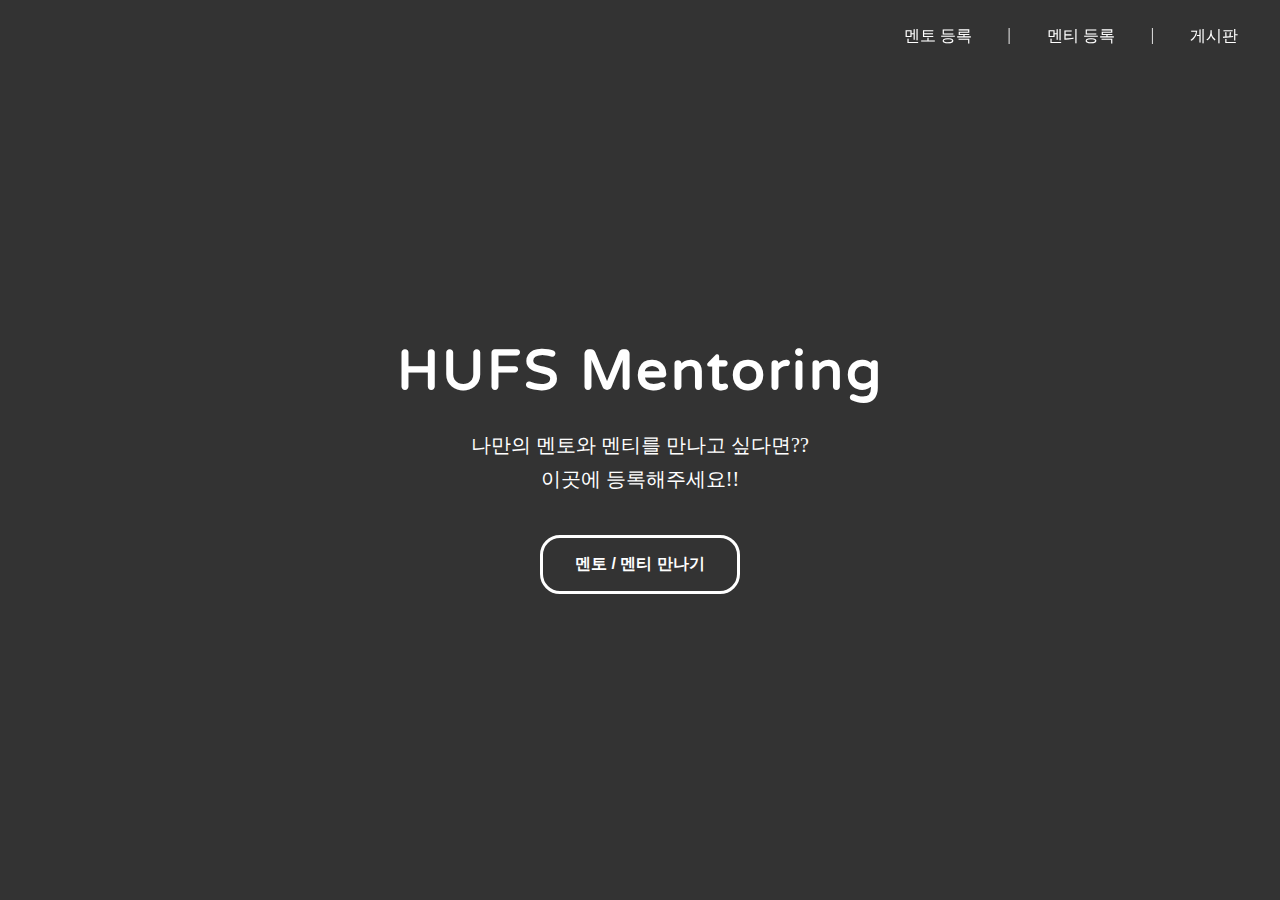
<file: index.html>
<!DOCTYPE html>
<html lang="en">

<head>
  <meta charset="UTF-8">
  <meta http-equiv="X-UA-Compatible" content="IE=edge">
  <meta name="viewport" content="width=device-width, initial-scale=1.0">
  <title>HUFS Mentoring</title>
  <link rel="stylesheet" href="https://cdnjs.cloudflare.com/ajax/libs/font-awesome/6.4.0/css/all.min.css"
    integrity="sha512-iecdLmaskl7CVkqkXNQ/ZH/XLlvWZOJyj7Yy7tcenmpD1ypASozpmT/E0iPtmFIB46ZmdtAc9eNBvH0H/ZpiBw=="
    crossorigin="anonymous" referrerpolicy="no-referrer">
  <link rel="stylesheet" href="style.css">
</head>

<body>
  <header class="header">
    <div class="container">
      <h1>
        <button onclick="location.href='index.html'"></button>
      </h1>
      <nav>
        <ul>
          <li><a href="index_3.html">멘토 등록</a></li>
          <li>|</li>
          <li><a href="index_4.html">멘티 등록</a></li>
          <li>|</li>
          <li><a href="index_1.html">게시판</a></li>
        </ul>
      </nav>
  </header>
  <!-- end header -->
  <!-- main -->
  <main id="main">
    <div class="container">
      <a href="index.html"><h2>HUFS Mentoring</h2></a>
      <p>나만의 멘토와 멘티를 만나고 싶다면??</p>
      <br>
      <p>이곳에 등록해주세요!!</p>
      <button class="download" onclick="location.href='index_2.html'">멘토 / 멘티 만나기</button>
      <!--<button class="mouse"><i class="fa-solid fa-computer-mouse"></i></button>-->
    </div>
  </main>
  <!-- end main -->
</body>
</html>
</file>
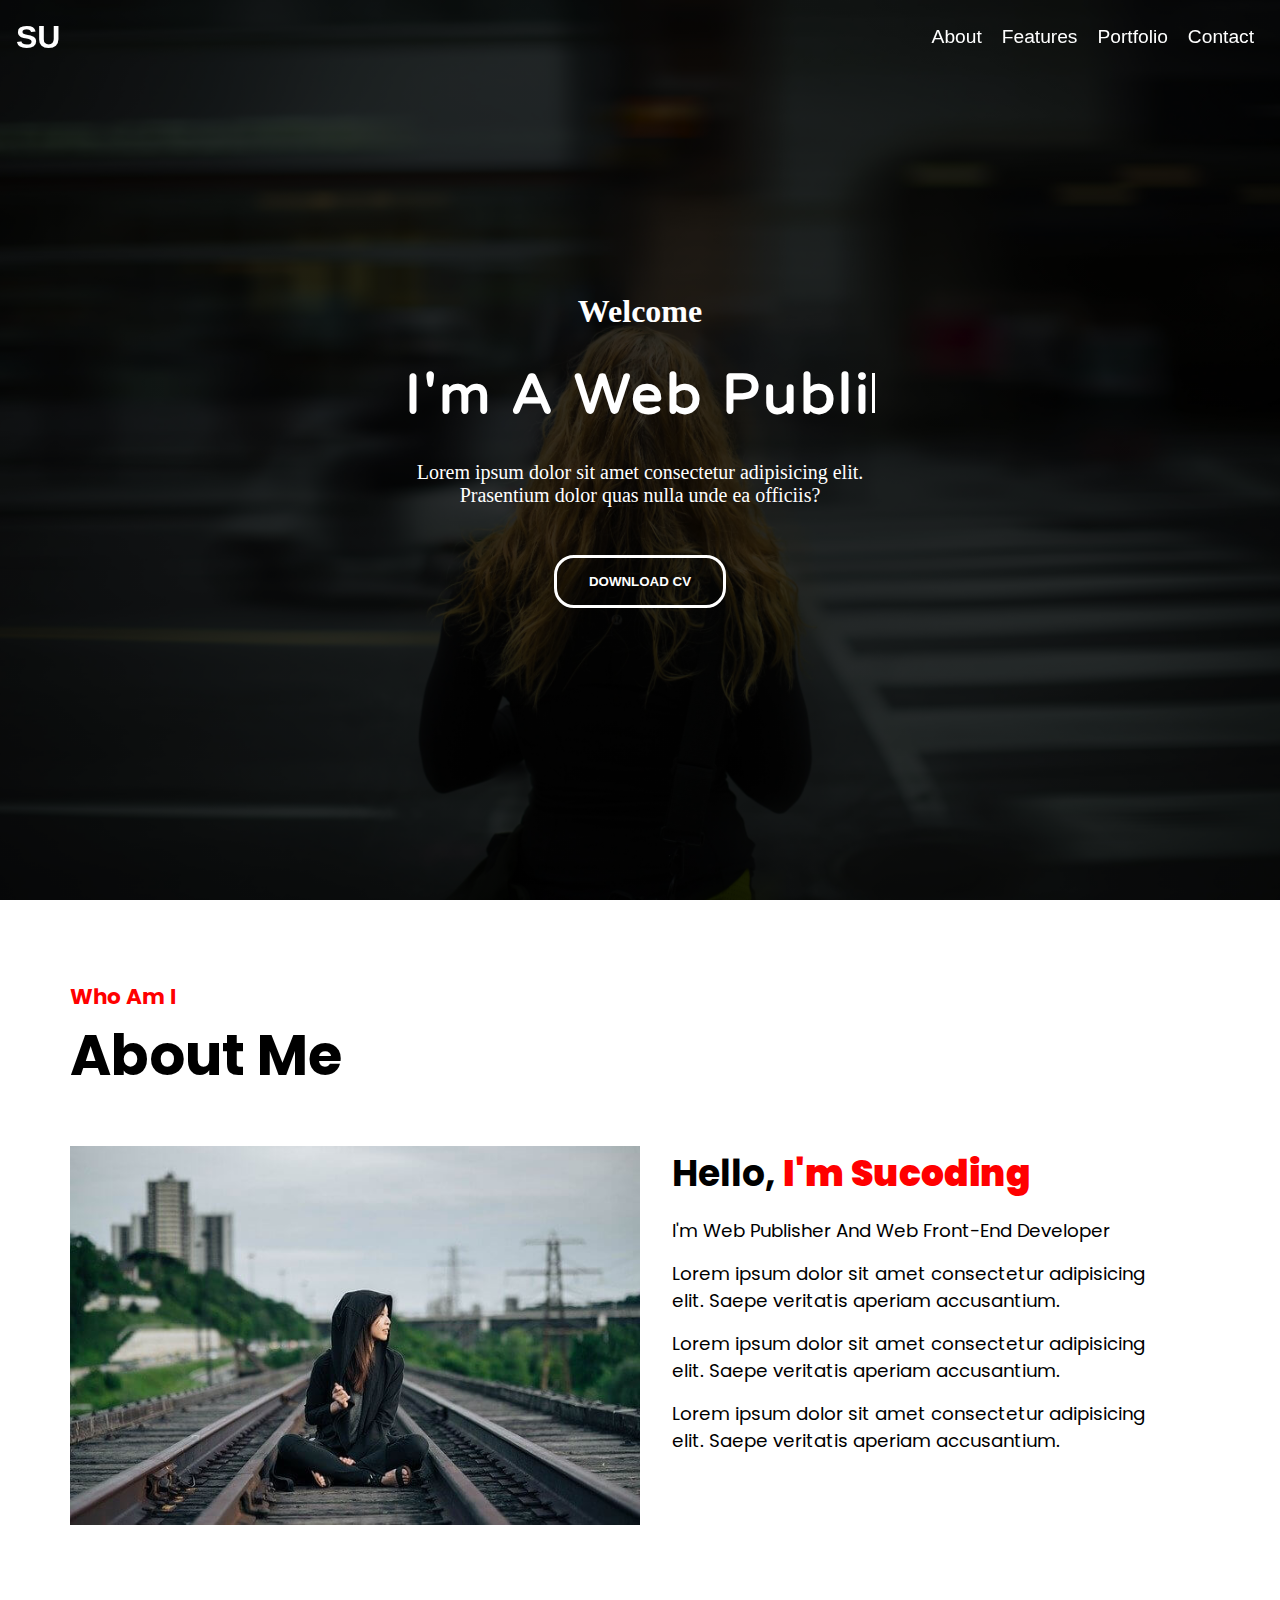
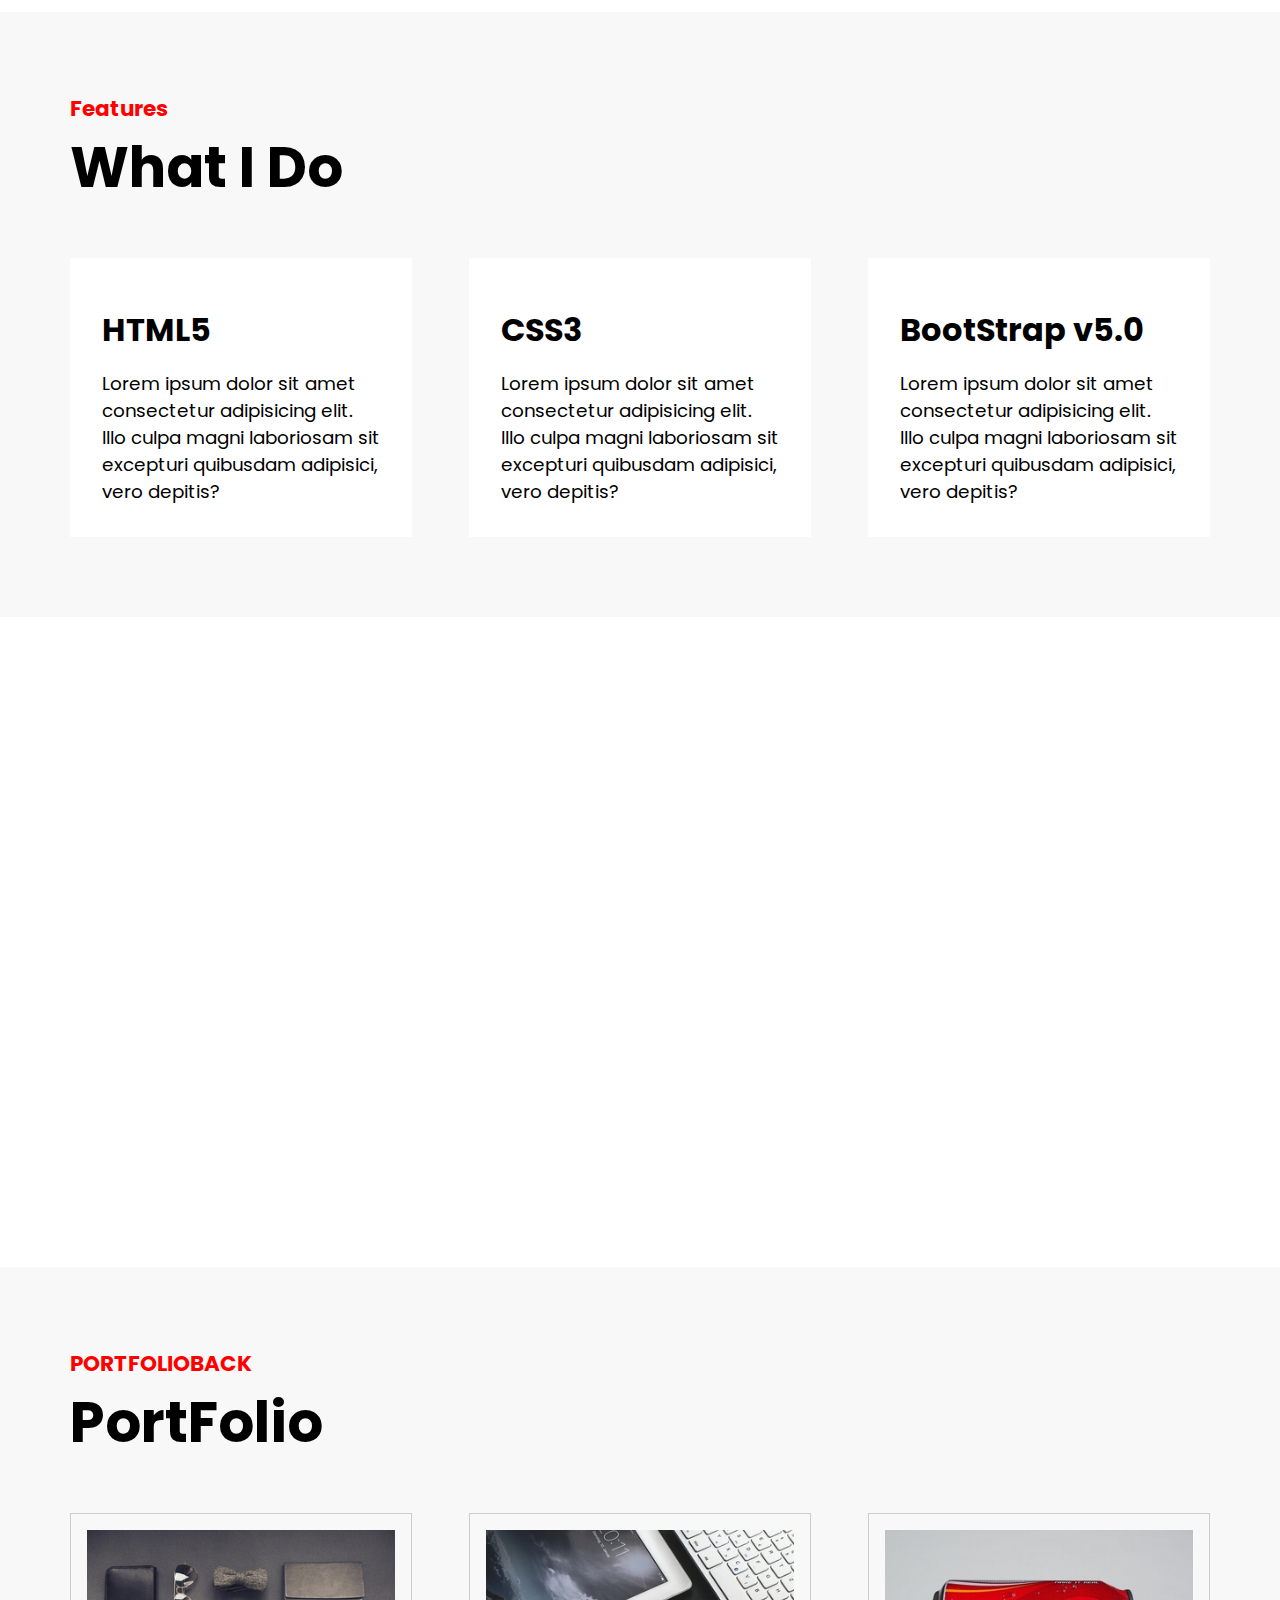
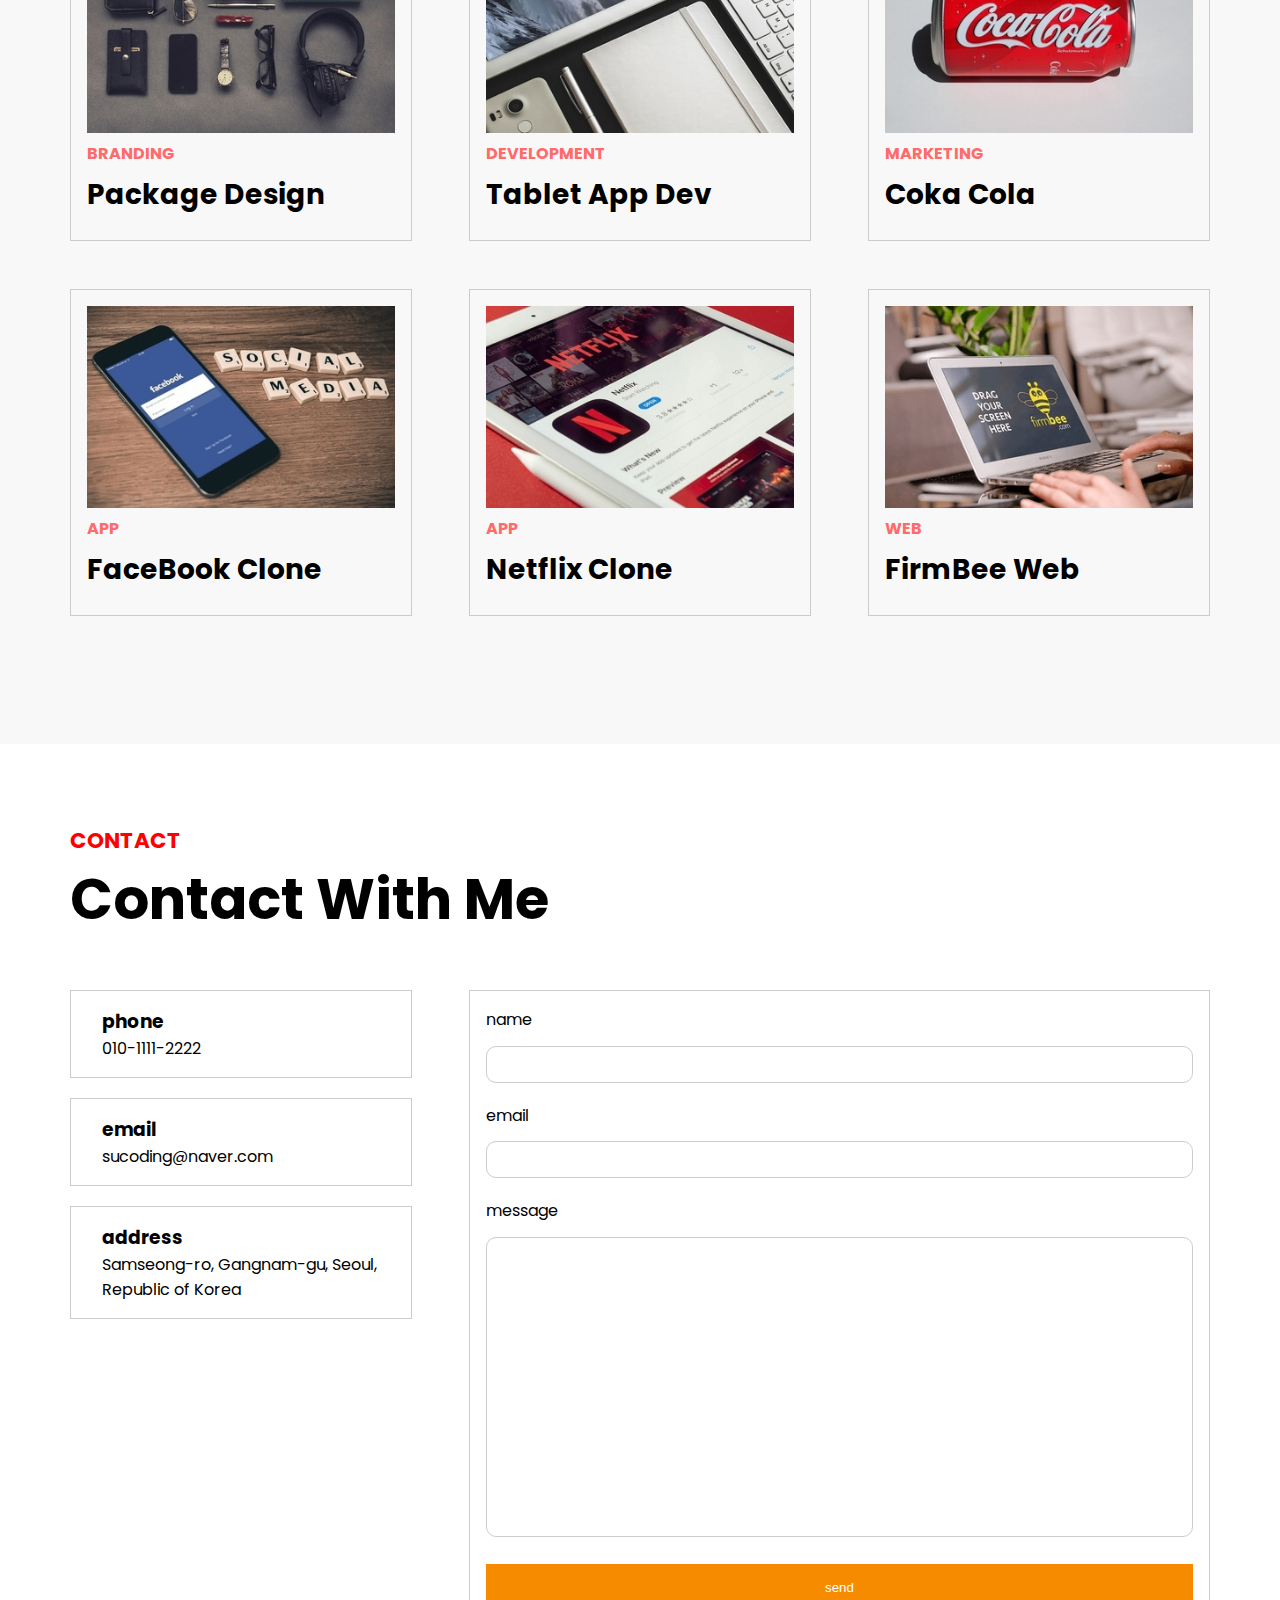
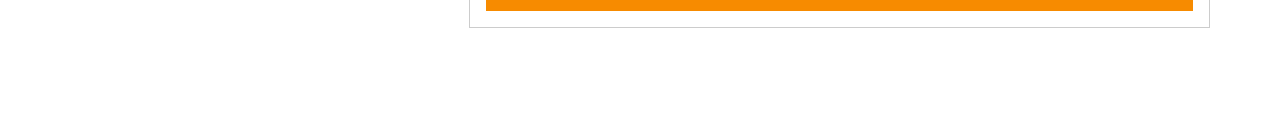
<file: practice/index.html>
<!DOCTYPE html>
<html lang="en">
<head>
  <meta charset="UTF-8">
  <meta http-equiv="X-UA-Compatible" content="IE=edge">
  <meta name="viewport" content="width=device-width, initial-scale=1.0">
  <title>Final Project</title>
  <link rel="stylesheet" href="https://cdnjs.cloudflare.com/ajax/libs/font-awesome/6.4.0/css/all.min.css" 
  integrity="sha512-iecdLmaskl7CVkqkXNQ/ZH/XLlvWZOJyj7Yy7tcenmpD1ypASozpmT/E0iPtmFIB46ZmdtAc9eNBvH0H/ZpiBw==" 
  crossorigin="anonymous" referrerpolicy="no-referrer">
  <link rel="stylesheet" href="style.css">
</head>
<body>
  <header>
    <div class="container">
      <h1>
        <button data-animation-scroll="true" data-target="#main">SU</button>
      </h1>
      <nav>
        <ul>
          <li>
            <button data-animation-scroll="true" data-target="#about">About</button>
          </li>
          <li>
            <button data-animation-scroll="true" data-target="#features">Features</button>
          </li>
          <li>
            <button data-animation-scroll="true" data-target="#portfolio">Portfolio</button>
          </li>
          <li>
            <button data-animation-scroll="true" data-target="#contact">Contact</button>
          </li>
        </ul>
      </nav>
    </div>
  </header>
  <!-- end header -->
  <!-- main -->
  <main id="main">
    <div class="container">
      <h4>Welcome</h4>
      <h2>I'm A <span></span></h2>
      <p>Lorem ipsum dolor sit amet consectetur adipisicing elit. Prasentium
        dolor quas nulla unde ea officiis?</p>
      <button class="download">DOWNLOAD CV</button>
      <button class="mouse"><i class="fa-solid fa-computer-mouse"></i></button>
    </div>
  </main>
  <!-- end main -->
  <section id="about" class="about">
    <div class="container">
      <div class="title">
        <h4>Who Am I</h4>
        <h2>About Me</h2>
      </div>
      <div class="about-self">
        <div class="left">
          <img src="img/me_alone.jpg" alt="">
        </div>
        <div class="right">
          <h3>Hello, <strong>I'm Sucoding</strong></h3>
          <p>I'm Web Publisher And Web Front-End Developer</p>
          <p>Lorem ipsum dolor sit amet consectetur adipisicing elit. Saepe veritatis aperiam accusantium.</p>
          <p>Lorem ipsum dolor sit amet consectetur adipisicing elit. Saepe veritatis aperiam accusantium.</p>
          <p>Lorem ipsum dolor sit amet consectetur adipisicing elit. Saepe veritatis aperiam accusantium.</p>
          <div class="social">
            <a href="#">
              <i class="fa-brands fa-facebook"></i>
            </a>
            <a href="#">
              <i class="fa-brands fa-instagram"></i>
            </a>
            <a href="#">
              <i class="fa-brands fa-twitch"></i>
            </a>
            <a href="#">
              <i class="fa-brands fa-youtube"></i>
            </a>
          </div>
        </div>
      </div>
    </div>
  </section>
  <section id="features" class="do">
    <div class="container">
      <div class="title">
        <h4>Features</h4>
        <h2>What I Do</h2>
      </div>
      <div class="do-me">
        <div class="do-inner">
          <div class="icon">
            <i class="fa-brands fa-html5"></i>
          </div>
          <div class="content">
            <h3>HTML5</h3>
            <p>Lorem ipsum dolor sit amet consectetur adipisicing elit. Illo culpa magni laboriosam sit excepturi quibusdam
              adipisici, vero depitis?</p>
          </div>
        </div>
        <div class="do-inner">
          <div class="icon">
            <i class="fa-brands fa-css3-alt"></i>
          </div>
          <div class="content">
            <h3>CSS3</h3>
            <p>Lorem ipsum dolor sit amet consectetur adipisicing elit. Illo culpa magni laboriosam sit excepturi quibusdam
              adipisici, vero depitis?</p>
          </div>
        </div>
        <div class="do-inner">
          <div class="icon">
            <i class="fa-brands fa-bootstrap"></i>
          </div>
          <div class="content">
            <h3>BootStrap v5.0</h3>
            <p>Lorem ipsum dolor sit amet consectetur adipisicing elit. Illo culpa magni laboriosam sit excepturi quibusdam
              adipisici, vero depitis?</p>
          </div>
        </div>
      </div>
    </div>
  </section>
  <!-- //end What I Do -->
  <!-- Background -->
  <div class="bg"></div>
  <section id="portfolio" class="portfolio">
    <div class="container">
      <div class="title">
        <h4>PORTFOLIOBACK</h4>
        <h2>PortFolio</h2>
      </div>
      <div class="portfolio-me">
        <div class="portfolio-inner">
          <img src="img/mock1.png" alt="샘플이미지">
          <strong>BRANDING</strong>
          <h3>Package Design</h3>
        </div>
        <div class="portfolio-inner">
          <img src="img/mock2.png" alt="샘플이미지">
          <strong>DEVELOPMENT</strong>
          <h3>Tablet App Dev</h3>
        </div>
        <div class="portfolio-inner">
          <img src="img/mock3.png" alt="샘플이미지">
          <strong>MARKETING</strong>
          <h3>Coka Cola</h3>
        </div>
        <div class="portfolio-inner">
          <img src="img/mock4.png" alt="샘플이미지">
          <strong>APP</strong>
          <h3>FaceBook Clone</h3>
        </div>
        <div class="portfolio-inner">
          <img src="img/mock5.png" alt="샘플이미지">
          <strong>APP</strong>
          <h3>Netflix Clone</h3>
        </div>
        <div class="portfolio-inner">
          <img src="img/mock6.png" alt="샘플이미지">
          <strong>WEB</strong>
          <h3>FirmBee Web</h3>
        </div>
      </div>
    </div>
  </section>
  <section id="contact" class="contact">
    <div class="container">
      <div class="title">
        <h4>CONTACT</h4>
        <h2>Contact With Me</h2>
      </div>
      <div class="contact-me">
        <div class="left">
          <div class="card">
            <div class="icon">
              <i class="fa-solid fa-phone-volume"></i>
            </div>
            <div class="info-text">
              <h3>phone</h3>
              <p>010-1111-2222</p>
            </div>
          </div>
          <div class="card">
            <div class="icon">
              <i class="fa-solid fa-envelope-open-text"></i>
            </div>
            <div class="info-text">
              <h3>email</h3>
              <p>sucoding@naver.com</p>
            </div>
          </div>
          <div class="card">
            <div class="icon">
              <i class="fa-solid fa-location-crosshairs"></i>
            </div>
            <div class="info-text">
              <h3>address</h3>
              <p>Samseong-ro, Gangnam-gu, Seoul, Republic of Korea</p>
            </div>
          </div>
        </div> 
        <div class="right">
          <form action="#">
            <div class="form-group">
              <label for="name">name</label>
              <input type="text" id="name">
            </div>
            <div class="form-group">
              <label for="email">email</label>
              <input type="text" id="email">
            </div>
            <div class="form-group">
              <label for="msg">message</label>
              <textarea id="msg"></textarea>
            </div>
            <button type="submit">send</button>
          </form>
        </div>
      </div>
    </div>
  </section>
  <script src="script.js"></script>
</body>
</html>
</file>
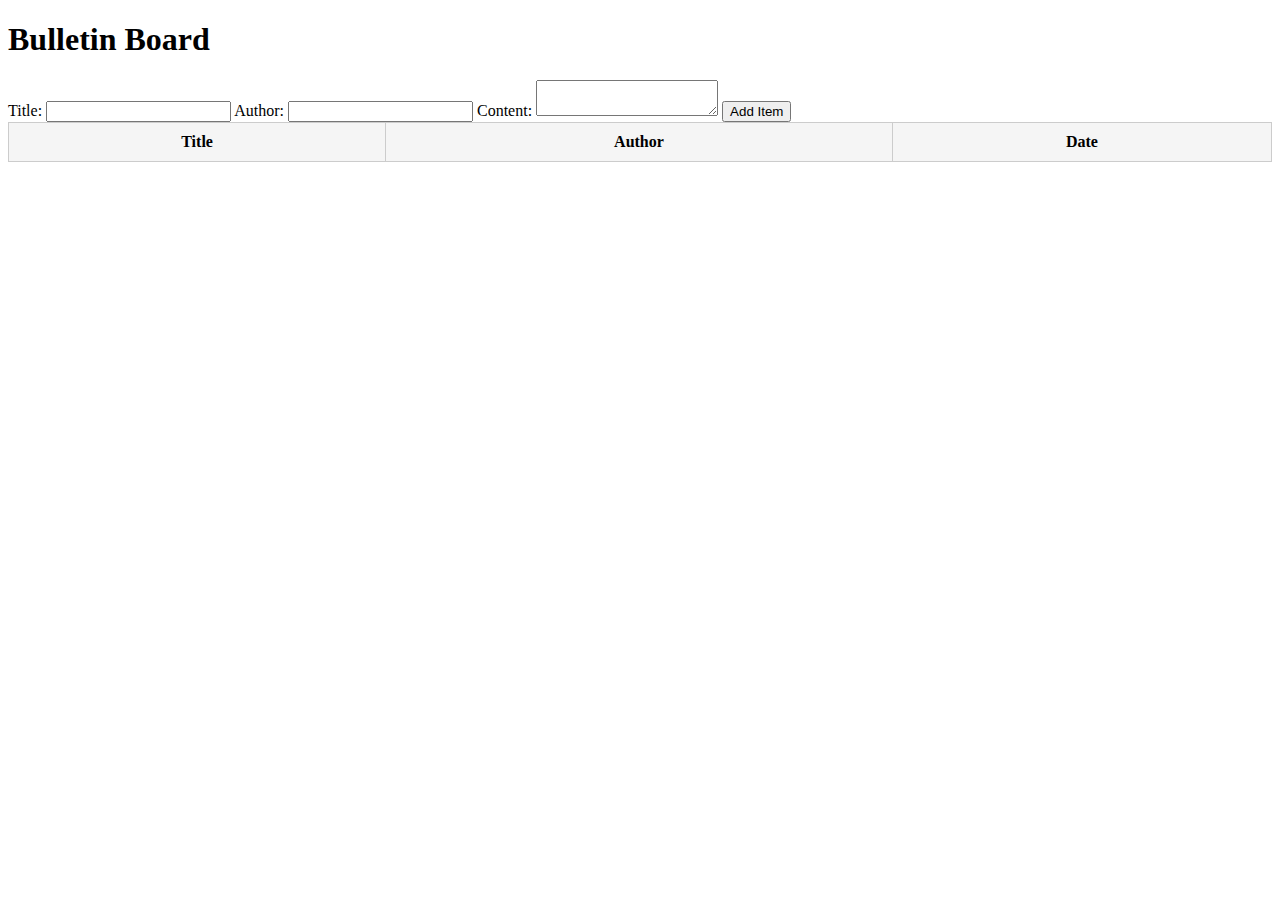
<file: table/index.html>
<!DOCTYPE html>
<html>
<head>
  <title>Bulletin Board</title>
  <link rel="stylesheet" type="text/css" href="style_table.css">
</head>
<body>
  <h1>Bulletin Board</h1>

  <form id="itemForm">
    <label for="title">Title:</label>
    <input type="text" id="title" required>

    <label for="author">Author:</label>
    <input type="text" id="author" required>

    <label for="content">Content:</label>
    <textarea id="content" required></textarea>

    <button type="submit">Add Item</button>
  </form>

  <table id="board">
    <tr>
      <th>Title</th>
      <th>Author</th>
      <th>Date</th>
      <!-- <th>Content</th> -->
    </tr>
  </table>

  <script src="script_table.js"></script>
</body>
</html>
</file>
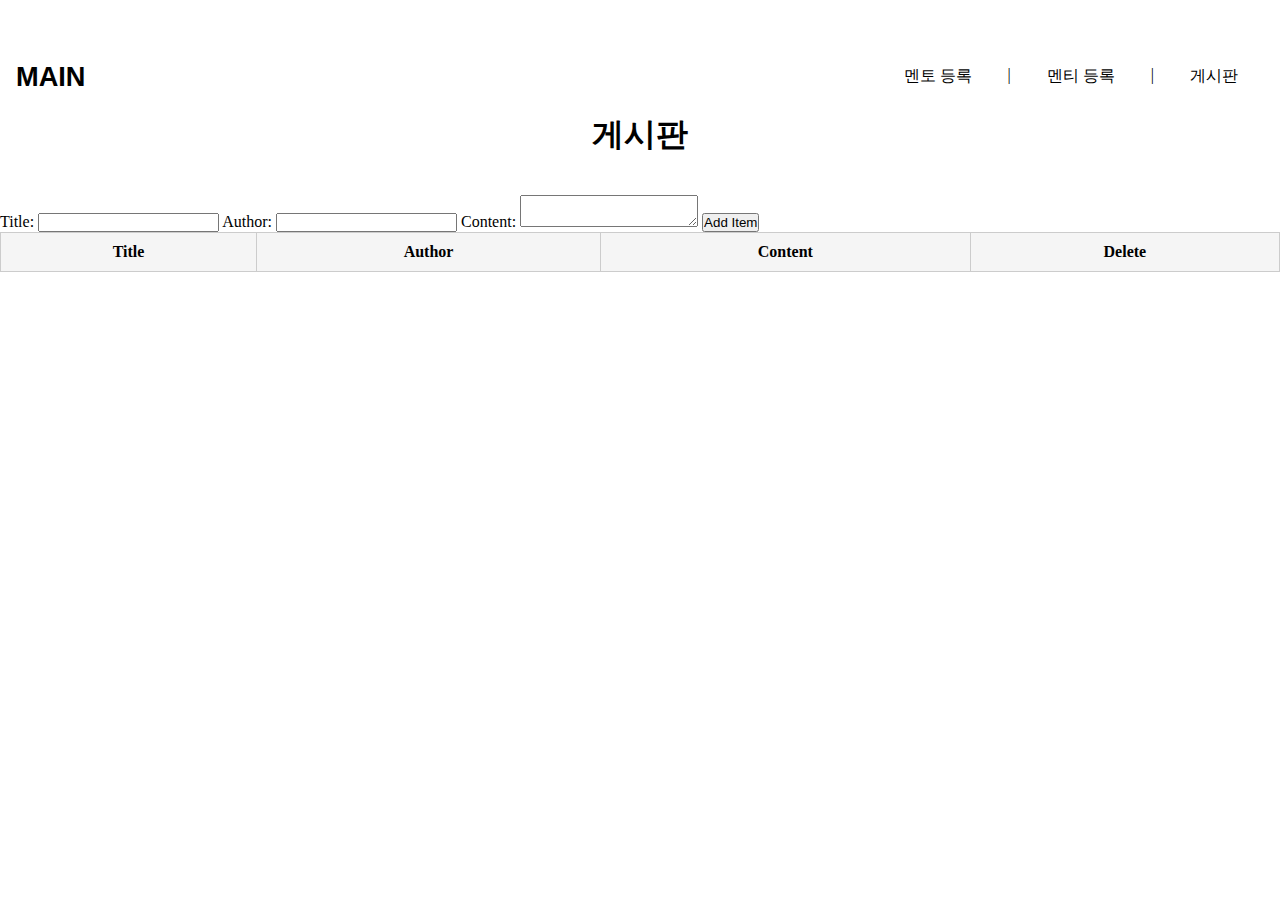
<file: index_1.html>
<!DOCTYPE html>
<html>
<head>
  <title>게시판</title>
  <link rel="stylesheet" href="https://cdnjs.cloudflare.com/ajax/libs/font-awesome/6.4.0/css/all.min.css"
    integrity="sha512-iecdLmaskl7CVkqkXNQ/ZH/XLlvWZOJyj7Yy7tcenmpD1ypASozpmT/E0iPtmFIB46ZmdtAc9eNBvH0H/ZpiBw=="
    crossorigin="anonymous" referrerpolicy="no-referrer">
  <link rel="stylesheet" href="style.css">
  <link rel="stylesheet" type="text/css" href="style_table.css">
</head>
<body>
  <div style="padding: 20px;"></div>
  <header>
    <div class="container">
      <h3>
        <button onclick="location.href='index.html'">MAIN</button>
      </h3>
      <nav>
        <ul>
          <li><a href="index_3.html">멘토 등록</a></li>
          <li>|</li>
          <li><a href="index_4.html">멘티 등록</a></li>
          <li>|</li>
          <li><a href="index_1.html">게시판</a></li>
        </ul>
      </nav>
  </header>
  <section class="mentor">
    <a href="index_1.html"><h1>게시판</h1></a>
  </section>
  <form id="itemForm">
    <label for="title">Title:</label>
    <input type="text" id="title" required>

    <label for="author">Author:</label>
    <input type="text" id="author" required>

    <label for="content">Content:</label>
    <textarea id="content" required></textarea>

    <button type="submit">Add Item</button>
  </form>

  <table id="board">
    <tr>
      <th>Title</th>
      <th>Author</th>
      <th>Content</th>
      <th>Delete</th>
    </tr>
  </table>

  <script src="script_table.js"></script>
</body>
</html>
</file>
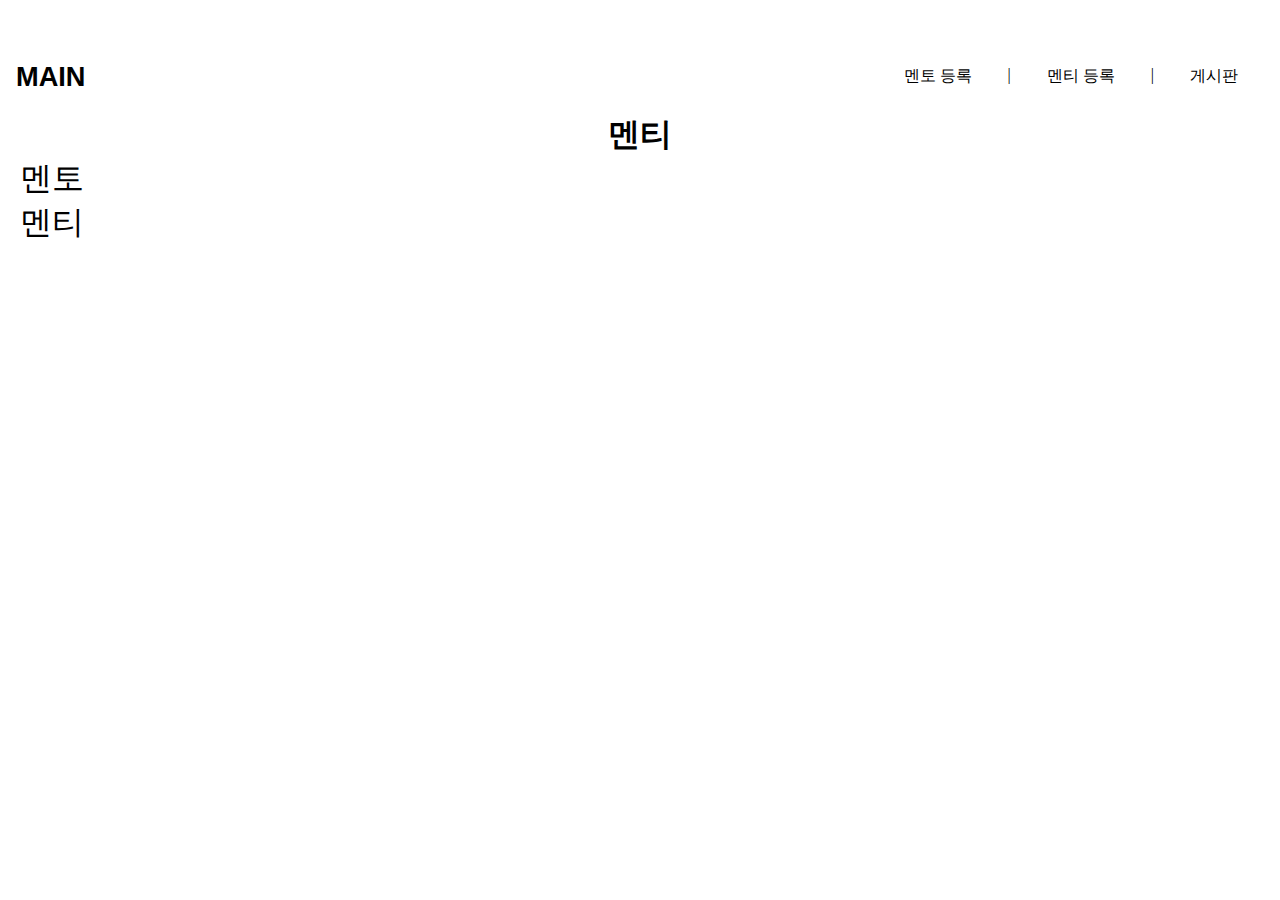
<file: index_2(mentee).html>
<!DOCTYPE html>
<html lang="en">

<head>
  <meta charset="UTF-8">
  <meta name="viewport" content="width=device-width, initial-scale=1.0">
  <title>멘티</title>
  <link rel="stylesheet" href="https://cdnjs.cloudflare.com/ajax/libs/font-awesome/6.4.0/css/all.min.css"
    integrity="sha512-iecdLmaskl7CVkqkXNQ/ZH/XLlvWZOJyj7Yy7tcenmpD1ypASozpmT/E0iPtmFIB46ZmdtAc9eNBvH0H/ZpiBw=="
    crossorigin="anonymous" referrerpolicy="no-referrer">
  <link rel="stylesheet" href="style.css">
</head>

<body>
  <div style="padding: 20px;"></div>
  <header>
    <div class="container">
      <h3>
        <button onclick="location.href='index.html'">MAIN</button>
      </h3>
      <nav>
        <ul>
          <li><a href="index_3.html">멘토 등록</a></li>
          <li>|</li>
          <li><a href="index_4.html">멘티 등록</a></li>
          <li>|</li>
          <li><a href="index_1.html">게시판</a></li>
        </ul>
      </nav>
  </header>
  <section class="mentor">
    <a href="index_2(mentee).html"><h1>멘티</h1></a>
  </section>
  <section id="features" class="do">
    <ul class="menu">
      <li><a href="index_2.html">멘토</a></li>
      <li><a href="index_2(mentee).html">멘티</a></li>
    </ul>
    <div class="container">
      <div class="do-me">
        <div class="do-inner">
          <div id="message-list"></div>
        </div>

      </div>
    </div>
  </section>

  <script>
    function renderMessages() {
      var messageList = document.getElementById('message-list');
      messageList.innerHTML = '';
  
      // 로컬 스토리지에서 게시글 가져오기
      var messages = JSON.parse(localStorage.getItem('mentee_messages') || '[]');
  
      // 게시글 목록 렌더링
      messages.forEach(function (message, index) {
        var messageItem = document.createElement('div');
        messageItem.className = 'message-item'; // 추가: 메시지를 감싸는 div에 클래스 추가
        messageItem.id = 'message-' + index; // 추가: 메시지 고유한 id 추가
  
        var messageContent = document.createElement('div'); // 추가: 메시지 내용을 담는 div 생성
        messageContent.innerHTML =
          '<strong>' +
          message.username +
          '</strong> <br>' +
          message.email +
          '<br>' +
          message.message +
          '<br>';
  
        // Create a delete button for each message
        var deleteButton = document.createElement('button');
        deleteButton.innerHTML = '삭제';
        deleteButton.addEventListener('click', function () {
          var passwordInput = prompt('비밀번호를 입력하세요:');
          if (passwordInput === message.password) {
            deleteMessage(index);
          } else {
            alert('비밀번호가 일치하지 않습니다.');
          }
        });
  
        messageContent.appendChild(deleteButton); // 추가: 삭제 버튼을 메시지 내용 div에 추가
        messageItem.appendChild(messageContent); // 수정: 메시지 내용 div를 메시지를 감싸는 div에 추가
        messageList.appendChild(messageItem);
      });
    }
  
    // 메시지 삭제
    function deleteMessage(index) {
      var messages = JSON.parse(localStorage.getItem('mentee_messages') || '[]');
      messages.splice(index, 1);
      localStorage.setItem('mentee_messages', JSON.stringify(messages));
      renderMessages();
    }
  
    // 초기 게시글 목록 렌더링
    renderMessages();
  </script>
</body>

</html>
</file>
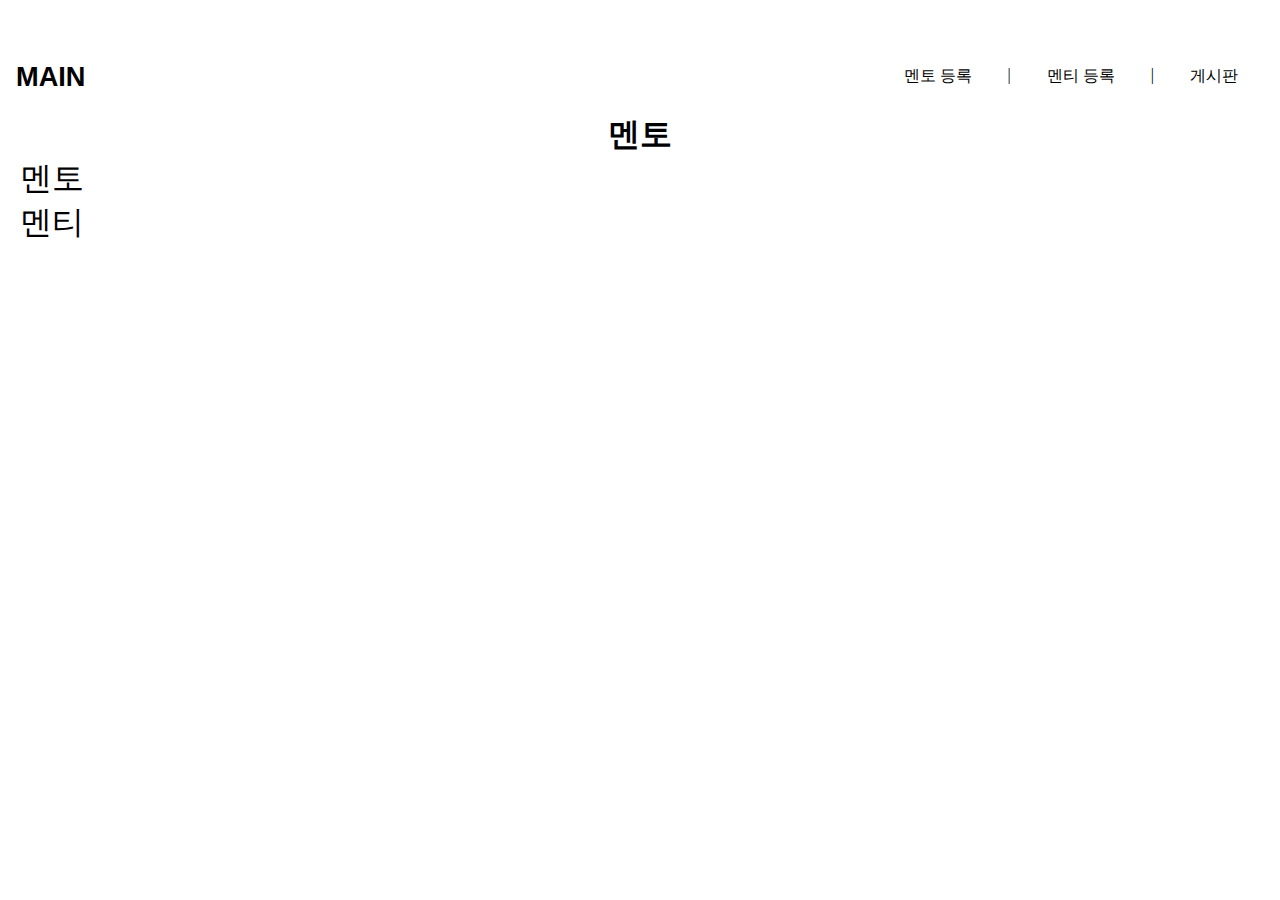
<file: index_2.html>
<!DOCTYPE html>
<html lang="en">

<head>
  <meta charset="UTF-8">
  <meta name="viewport" content="width=device-width, initial-scale=1.0">
  <title>멘토 등록</title>
  <link rel="stylesheet" href="https://cdnjs.cloudflare.com/ajax/libs/font-awesome/6.4.0/css/all.min.css"
    integrity="sha512-iecdLmaskl7CVkqkXNQ/ZH/XLlvWZOJyj7Yy7tcenmpD1ypASozpmT/E0iPtmFIB46ZmdtAc9eNBvH0H/ZpiBw=="
    crossorigin="anonymous" referrerpolicy="no-referrer">
  <link rel="stylesheet" href="style.css">
</head>

<body>
  <div style="padding: 20px;"></div>
  <header>
    <div class="container">
      <h3 id="main">
        <button onclick="location.href='index.html'">MAIN</button>
      </h3>
      <nav>
        <ul>
          <li><a href="index_3.html">멘토 등록</a></li>
          <li>|</li>
          <li><a href="index_4.html">멘티 등록</a></li>
          <li>|</li>
          <li><a href="index_1.html">게시판</a></li>
        </ul>
      </nav>
  </header>
  <section class="mentor">
    <a href="index_2.html"><h1>멘토</h1></a>
  </section>
  <section id="features" class="do">
    <ul class="menu">
      <li><a href="index_2.html">멘토</a></li>
      <li><a href="index_2(mentee).html">멘티</a></li>
    </ul>
    <div class="container">
      <div class="do-me">

        <div class="do-inner">
          <div id="message-list"></div>
        </div>

      </div>
    </div>
  </section>

  <script>
    function renderMessages() {
      var messageList = document.getElementById('message-list');
      messageList.innerHTML = '';

      // 로컬 스토리지에서 게시글 가져오기
      var messages = JSON.parse(localStorage.getItem('mento_messages') || '[]');

      // 게시글 목록 렌더링
      messages.forEach(function (message, index) {
        var messageItem = document.createElement('div');
        messageItem.className = 'message-item'; // 추가: 메시지를 감싸는 div에 클래스 추가
        messageItem.id = 'message-' + index; // 추가: 메시지 고유한 id 추가

        var messageContent = document.createElement('div'); // 추가: 메시지 내용을 담는 div 생성
        messageContent.innerHTML =
          '<strong>' +
          message.username +
          '</strong> <br>' +
          message.email +
          '<br>' +
          message.message +
          '<br>';

        // Create a delete button for each message
        var deleteButton = document.createElement('button');
        deleteButton.innerHTML = '삭제';
        deleteButton.addEventListener('click', function () {
          var passwordInput = prompt('비밀번호를 입력하세요:');
          if (passwordInput === message.password) {
            deleteMessage(index);
          } else {
            alert('비밀번호가 일치하지 않습니다.');
          }
        });

        messageContent.appendChild(deleteButton); // 추가: 삭제 버튼을 메시지 내용 div에 추가
        messageItem.appendChild(messageContent); // 수정: 메시지 내용 div를 메시지를 감싸는 div에 추가
        messageList.appendChild(messageItem);
      });
    }

    // 메시지 삭제
    function deleteMessage(index) {
      var messages = JSON.parse(localStorage.getItem('mento_messages') || '[]');
      messages.splice(index, 1);
      localStorage.setItem('mento_messages', JSON.stringify(messages));
      renderMessages();
    }

    // 초기 게시글 목록 렌더링
    renderMessages();
  </script>


</body>

</html>
</file>
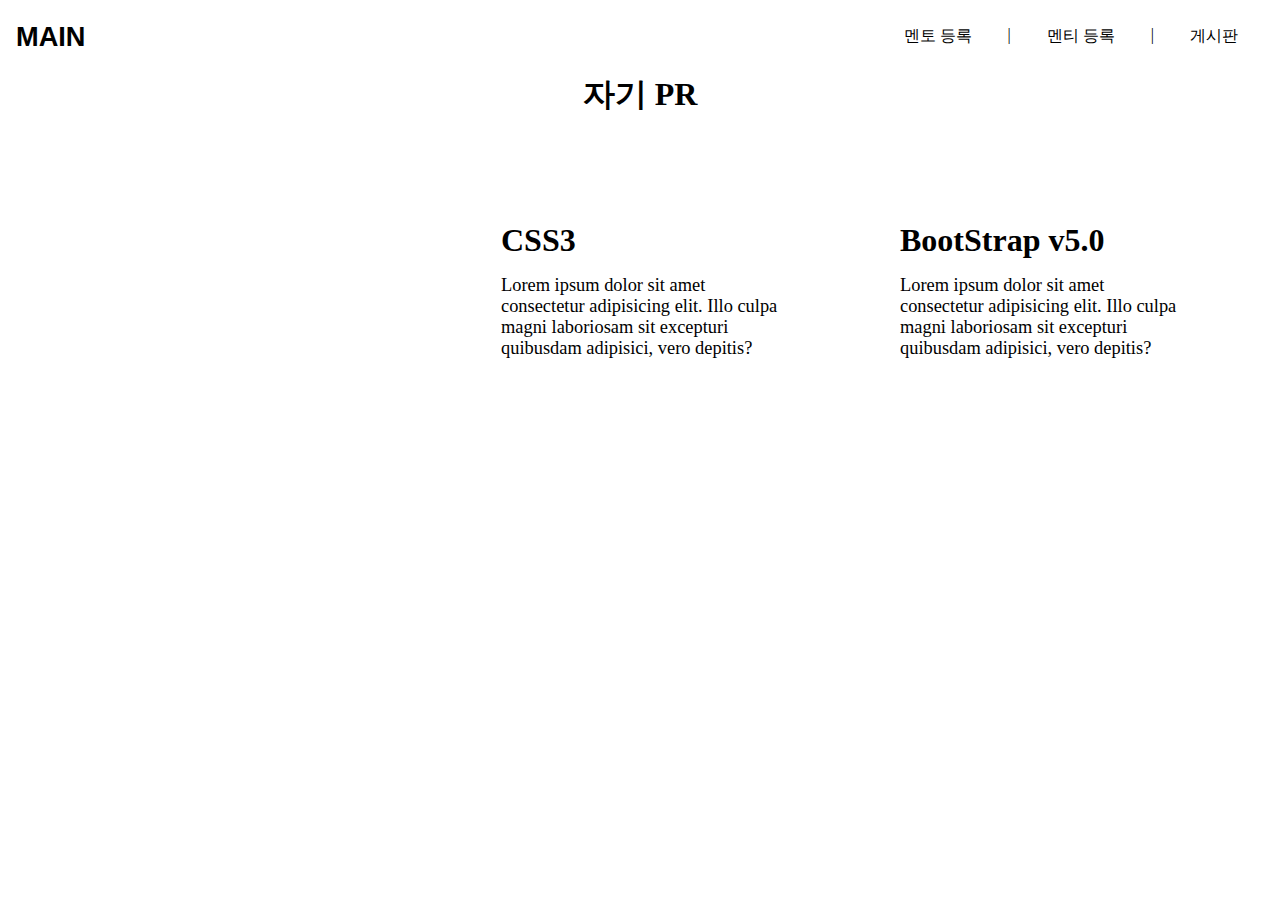
<file: index_2_1.html>
<!DOCTYPE html>
<html lang="en">

<head>
  <meta charset="UTF-8">
  <meta name="viewport" content="width=device-width, initial-scale=1.0">
  <title>자기 PR</title>
  <link rel="stylesheet" href="https://cdnjs.cloudflare.com/ajax/libs/font-awesome/6.4.0/css/all.min.css"
    integrity="sha512-iecdLmaskl7CVkqkXNQ/ZH/XLlvWZOJyj7Yy7tcenmpD1ypASozpmT/E0iPtmFIB46ZmdtAc9eNBvH0H/ZpiBw=="
    crossorigin="anonymous" referrerpolicy="no-referrer">
  <link rel="stylesheet" href="style.css">
</head>

<body>
  <header>
    <div class="container">
      <h3>
        <button onclick="location.href='index.html'">MAIN</button>
      </h3>
      <nav>
        <ul>
          <li><a href="index_3.html">멘토 등록</a></li>
          <li>|</li>
          <li><a href="index_4.html">멘티 등록</a></li>
          <li>|</li>
          <li><a href="index_1.html">게시판</a></li>
        </ul>
      </nav>
  </header>
  <section class="mentor">
    <h1>자기 PR</h1>
  </section>
  <section id="features" class="do">
    <div class="container">
      <div class="do-me">
        <div class="do-inner">
          <div class="icon">
            <i class="fa-brands fa-html5"></i>
          </div>
          <div id="message-list"></div>
        </div>
        <div class="do-inner">
          <div class="icon">
            <i class="fa-brands fa-css3-alt"></i>
          </div>
          <div class="content">
            <h3>CSS3</h3>
            <p>Lorem ipsum dolor sit amet consectetur adipisicing elit. Illo culpa magni laboriosam sit excepturi
              quibusdam
              adipisici, vero depitis?</p>
          </div>
        </div>
        <div class="do-inner">
          <div class="icon">
            <i class="fa-brands fa-bootstrap"></i>
          </div>
          <div class="content">
            <h3>BootStrap v5.0</h3>
            <p>Lorem ipsum dolor sit amet consectetur adipisicing elit. Illo culpa magni laboriosam sit excepturi
              quibusdam
              adipisici, vero depitis?</p>
          </div>
        </div>
      </div>
    </div>
  </section>
  <script>
    function renderMessages() {
      var messageList = document.getElementById('message-list');
      messageList.innerHTML = '';

      // 로컬 스토리지에서 게시글 가져오기
      var messages = JSON.parse(localStorage.getItem('messages') || '[]');

      // 게시글 목록 렌더링
      messages.forEach(function (message, index) {
        var messageItem = document.createElement('div');
        messageItem.innerHTML =
          '<strong>' +
          message.username +
          '</strong> (' +
          message.email +
          '): ' +
          message.message;

        // Create a delete button for each message
        var deleteButton = document.createElement('button');
        deleteButton.innerHTML = '삭제';
        deleteButton.addEventListener('click', function () {
          var passwordInput = prompt('비밀번호를 입력하세요:');
          if (passwordInput === message.password) {
            deleteMessage(index);
          } else {
            alert('비밀번호가 일치하지 않습니다.');
          }
        });

        messageItem.appendChild(deleteButton);
        messageList.appendChild(messageItem);
      });
    }

    // 메시지 삭제
    function deleteMessage(index) {
      var messages = JSON.parse(localStorage.getItem('messages') || '[]');
      messages.splice(index, 1);
      localStorage.setItem('messages', JSON.stringify(messages));
      renderMessages();
    }

    // 초기 게시글 목록 렌더링
    renderMessages();
  </script>
</body>

</html>
</file>
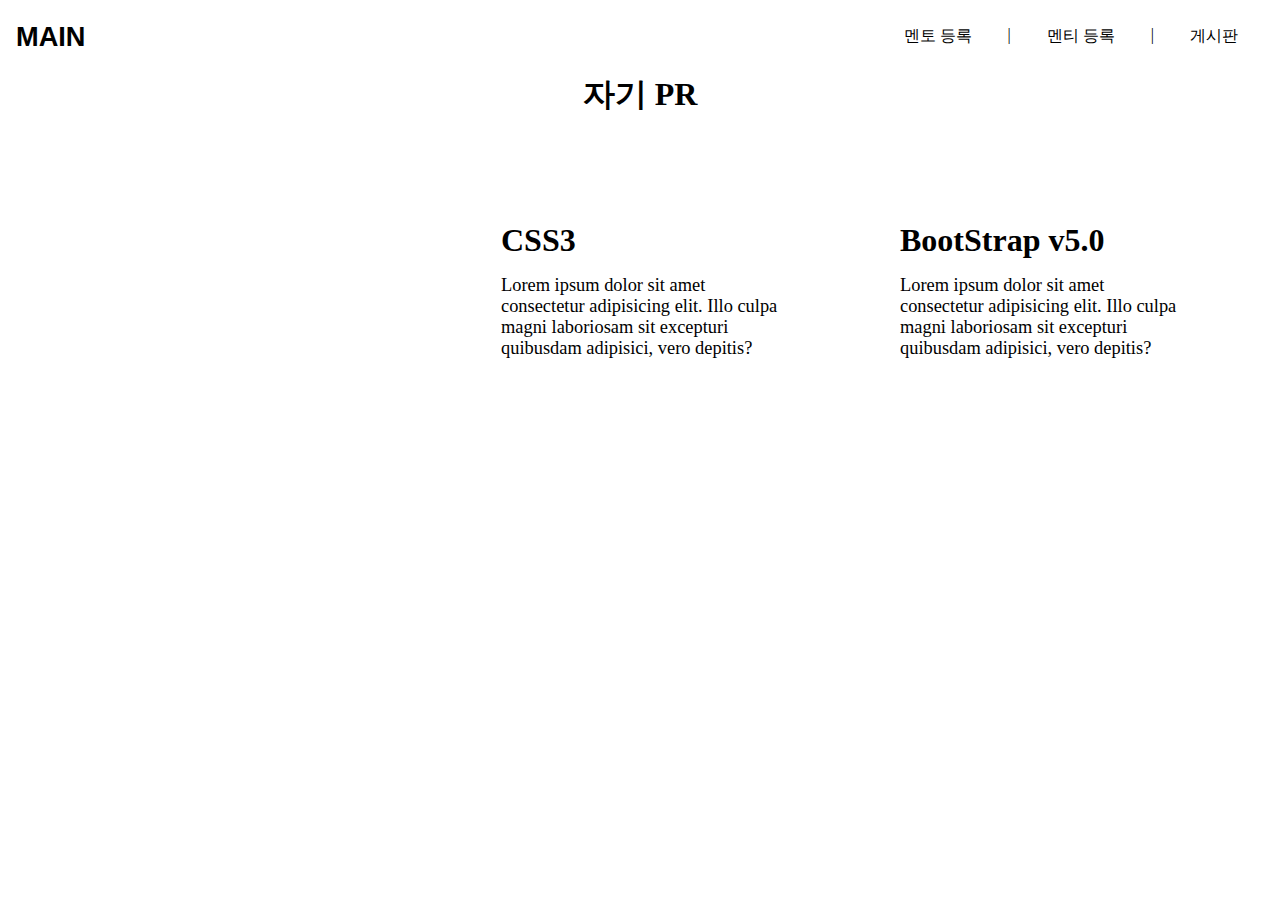
<file: index_2_origin.html>
<!DOCTYPE html>
<html lang="en">

<head>
  <meta charset="UTF-8">
  <meta name="viewport" content="width=device-width, initial-scale=1.0">
  <title>자기 PR</title>
  <link rel="stylesheet" href="https://cdnjs.cloudflare.com/ajax/libs/font-awesome/6.4.0/css/all.min.css"
    integrity="sha512-iecdLmaskl7CVkqkXNQ/ZH/XLlvWZOJyj7Yy7tcenmpD1ypASozpmT/E0iPtmFIB46ZmdtAc9eNBvH0H/ZpiBw=="
    crossorigin="anonymous" referrerpolicy="no-referrer">
  <link rel="stylesheet" href="style.css">
</head>

<body>
  <header>
    <div class="container">
      <h3>
        <button onclick="location.href='index.html'">MAIN</button>
      </h3>
      <nav>
        <ul>
          <li><a href="index_3.html">멘토 등록</a></li>
          <li>|</li>
          <li><a href="index_4.html">멘티 등록</a></li>
          <li>|</li>
          <li><a href="index_1.html">게시판</a></li>
        </ul>
      </nav>
  </header>
  <section class="mentor">
    <h1>자기 PR</h1>
  </section>
  <section id="features" class="do">
    <div class="container">
      <div class="do-me">
        <div class="do-inner">
          <div id="message-list" style="display: flex; flex-direction: row; flex-wrap: wrap;"></div>

        </div>
        <div class="do-inner">
          <div class="icon">
            <i class="fa-brands fa-css3-alt"></i>
          </div>
          <div class="content">
            <h3>CSS3</h3>
            <p>Lorem ipsum dolor sit amet consectetur adipisicing elit. Illo culpa magni laboriosam sit excepturi
              quibusdam
              adipisici, vero depitis?</p>
          </div>
        </div>
        <div class="do-inner">
          <div class="icon">
            <i class="fa-brands fa-bootstrap"></i>
          </div>
          <div class="content">
            <h3>BootStrap v5.0</h3>
            <p>Lorem ipsum dolor sit amet consectetur adipisicing elit. Illo culpa magni laboriosam sit excepturi
              quibusdam
              adipisici, vero depitis?</p>
          </div>
        </div>
      </div>
    </div>
  </section>
  <script>
    function renderMessages() {
      var messageList = document.getElementById('message-list');
      messageList.innerHTML = '';

      // 로컬 스토리지에서 게시글 가져오기
      var messages = JSON.parse(localStorage.getItem('messages') || '[]');

      // 게시글 목록 렌더링
      messages.forEach(function (message, index) {
        var messageItem = document.createElement('div');
        messageItem.innerHTML =
          '<strong>' +
          message.username +
          '</strong> <br>' +
          message.email +
          '<br>' +
          message.message +
          '<br>';

        // Create a delete button for each message
        var deleteButton = document.createElement('button');
        deleteButton.innerHTML = '삭제';
        deleteButton.addEventListener('click', function () {
          var passwordInput = prompt('비밀번호를 입력하세요:');
          if (passwordInput === message.password) {
            deleteMessage(index);
          } else {
            alert('비밀번호가 일치하지 않습니다.');
          }
        });

        messageItem.appendChild(deleteButton);
        messageList.appendChild(messageItem);
      });
    }

    // 메시지 삭제
    function deleteMessage(index) {
      var messages = JSON.parse(localStorage.getItem('messages') || '[]');
      messages.splice(index, 1);
      localStorage.setItem('messages', JSON.stringify(messages));
      renderMessages();
    }

    // 초기 게시글 목록 렌더링
    renderMessages();
  </script>
</body>

</html>
</file>
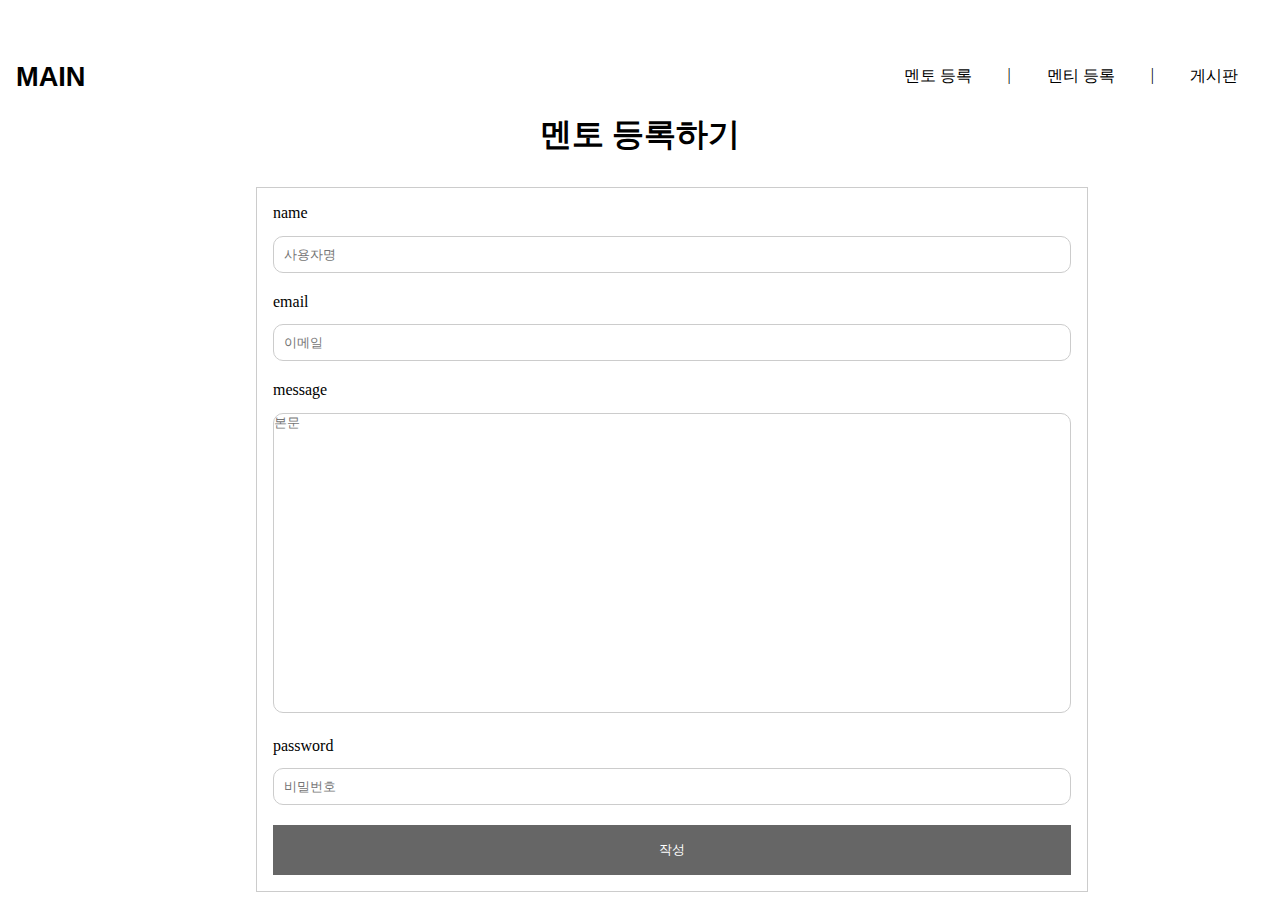
<file: index_3.html>
<!DOCTYPE html>
<html lang="en">
<head>
  <meta charset="UTF-8">
  <meta name="viewport" content="width=device-width, initial-scale=1.0">
  <title>멘토 등록하기</title>
  <link rel="stylesheet" href="https://cdnjs.cloudflare.com/ajax/libs/font-awesome/6.4.0/css/all.min.css"
    integrity="sha512-iecdLmaskl7CVkqkXNQ/ZH/XLlvWZOJyj7Yy7tcenmpD1ypASozpmT/E0iPtmFIB46ZmdtAc9eNBvH0H/ZpiBw=="
    crossorigin="anonymous" referrerpolicy="no-referrer">
  <link rel="stylesheet" href="style.css">
  <script src="script.js"></script>
</head>

<body>
  <div style="padding: 20px;"></div>
  <header>
    <div class="container">
      <h3>
        <button onclick="location.href='index.html'">MAIN</button>
      </h3>
      <nav>
        <ul>
          <li><a href="index_3.html">멘토 등록</a></li>
          <li>|</li>
          <li><a href="index_4.html">멘티 등록</a></li>
          <li>|</li>
          <li><a href="index_1.html">게시판</a></li>
        </ul>
      </nav>
  </header>
  <section class="mentor">
    <a href="index_3.html"><h1>멘토 등록하기</h1></a>
  </section>
  <section id="contact" class="contact">
    <div class="right">
      <form id="message-form">
        <div class="form-group">
          <label for="name">name</label>
          <input type="text" id="username-input" placeholder="사용자명" required>
        </div>
        <div class="form-group">
          <label for="email">email</label>
          <input type="email" id="email-input" placeholder="이메일" required>
        </div>
        <div class="form-group">
          <label for="msg">message</label>
          <textarea id="message-input" placeholder="본문" required></textarea>
        </div>
        <div class="form-group">
          <label for="pwd">password</label>
          <input type="password" id="password-input" placeholder="비밀번호" required>
        </div>
        <button type="submit">작성</button>
      </form>
    </div>
  </section>
  <script>
    // 게시글 작성 폼 제출 시 처리
    document.getElementById('message-form').addEventListener('submit', function (event) {
      event.preventDefault(); // 폼 제출 동작 중지

      // 입력값 가져오기
      var username = document.getElementById('username-input').value;
      var email = document.getElementById('email-input').value;
      var message = document.getElementById('message-input').value;
      var password = document.getElementById('password-input').value;

      // 게시글 생성
      var newMessage = {
        username: username,
        email: email,
        message: message,
        password: password
      };

      // 로컬 스토리지에 게시글 저장
      var mento_messages = JSON.parse(localStorage.getItem('mento_messages') || '[]');
      mento_messages.push(newMessage);
      localStorage.setItem('mento_messages', JSON.stringify(mento_messages));

      // 페이지 이동
      window.location.href = 'index_2.html';
    });
  </script>
</body>

</html>
</file>
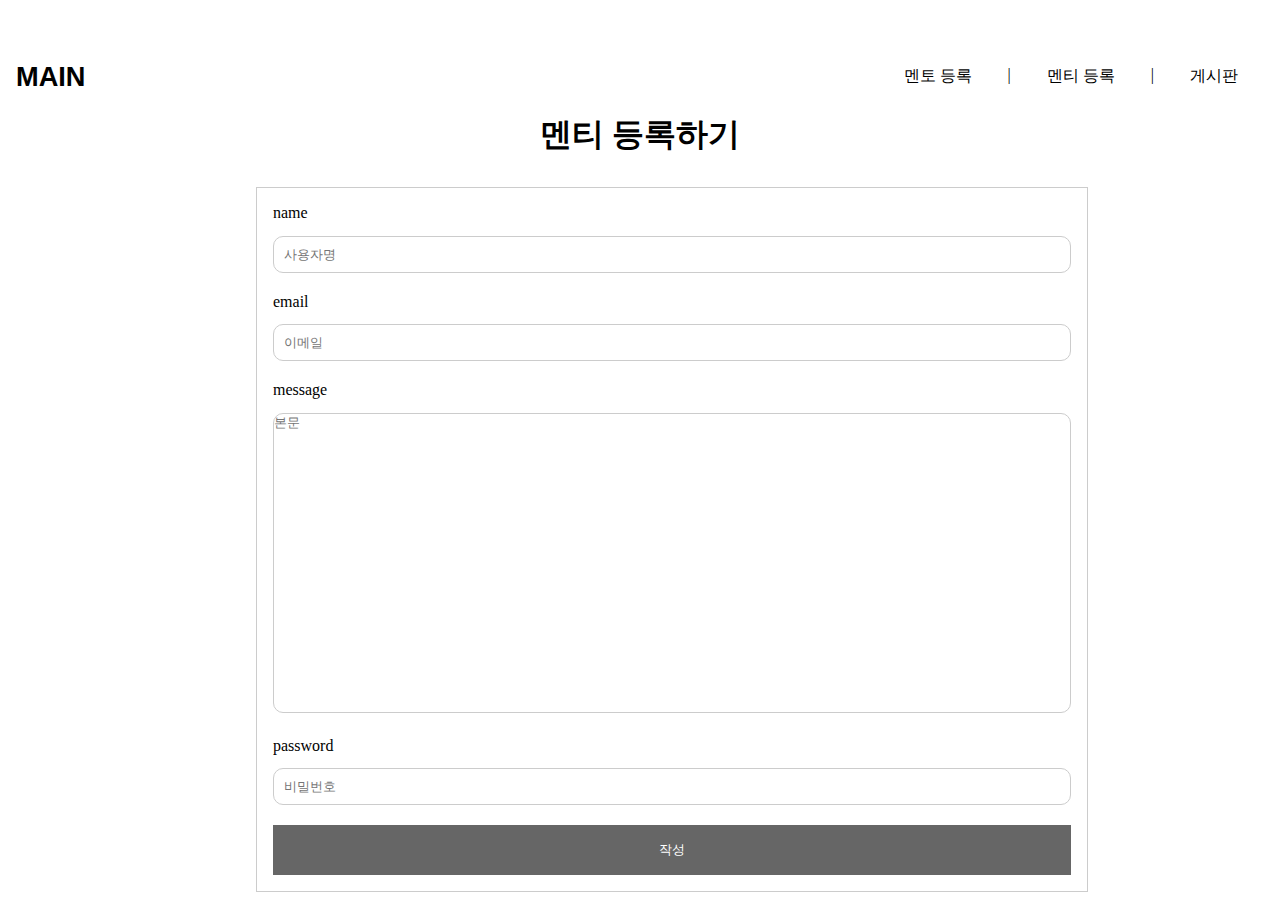
<file: index_4.html>
<!DOCTYPE html>
<html lang="en">

<head>
  <meta charset="UTF-8">
  <meta name="viewport" content="width=device-width, initial-scale=1.0">
  <title>멘토 등록하기</title>
  <link rel="stylesheet" href="https://cdnjs.cloudflare.com/ajax/libs/font-awesome/6.4.0/css/all.min.css"
    integrity="sha512-iecdLmaskl7CVkqkXNQ/ZH/XLlvWZOJyj7Yy7tcenmpD1ypASozpmT/E0iPtmFIB46ZmdtAc9eNBvH0H/ZpiBw=="
    crossorigin="anonymous" referrerpolicy="no-referrer">
  <link rel="stylesheet" href="style.css">
  <script src="script.js"></script>
</head>

<body>
  <div style="padding: 20px;"></div>
  <header>
    <div class="container">
      <h3>
        <button onclick="location.href='index.html'">MAIN</button>
      </h3>
      <nav>
        <ul>
          <li><a href="index_3.html">멘토 등록</a></li>
          <li>|</li>
          <li><a href="index_4.html">멘티 등록</a></li>
          <li>|</li>
          <li><a href="index_1.html">게시판</a></li>
        </ul>
      </nav>
  </header>
  <section class="mentor">
    <a href="index_4.html"><h1>멘티 등록하기</h1></a>
  </section>
  <section id="contact" class="contact">
    <div class="right">
      <form id="message-form">
        <div class="form-group">
          <label for="name">name</label>
          <input type="text" id="username-input" placeholder="사용자명" required>
        </div>
        <div class="form-group">
          <label for="email">email</label>
          <input type="email" id="email-input" placeholder="이메일" required>
        </div>
        <div class="form-group">
          <label for="msg">message</label>
          <textarea id="message-input" placeholder="본문" required></textarea>
        </div>
        <div class="form-group">
          <label for="pwd">password</label>
          <input type="password" id="password-input" placeholder="비밀번호" required>
        </div>
        <button type="submit">작성</button>
      </form>
    </div>
  </section>
  <script>
    // 게시글 작성 폼 제출 시 처리
    document.getElementById('message-form').addEventListener('submit', function (event) {
      event.preventDefault(); // 폼 제출 동작 중지

      // 입력값 가져오기
      var username = document.getElementById('username-input').value;
      var email = document.getElementById('email-input').value;
      var message = document.getElementById('message-input').value;
      var password = document.getElementById('password-input').value;

      // 게시글 생성
      var newMessage = {
        username: username,
        email: email,
        message: message,
        password: password
      };

      // 로컬 스토리지에 게시글 저장
      var mentee_messages = JSON.parse(localStorage.getItem('mentee_messages') || '[]');
      mentee_messages.push(newMessage);
      localStorage.setItem('mentee_messages', JSON.stringify(mentee_messages));

      // 페이지 이동
      window.location.href = 'index_2(mentee).html';
    });
  </script>
</body>

</html>
</file>
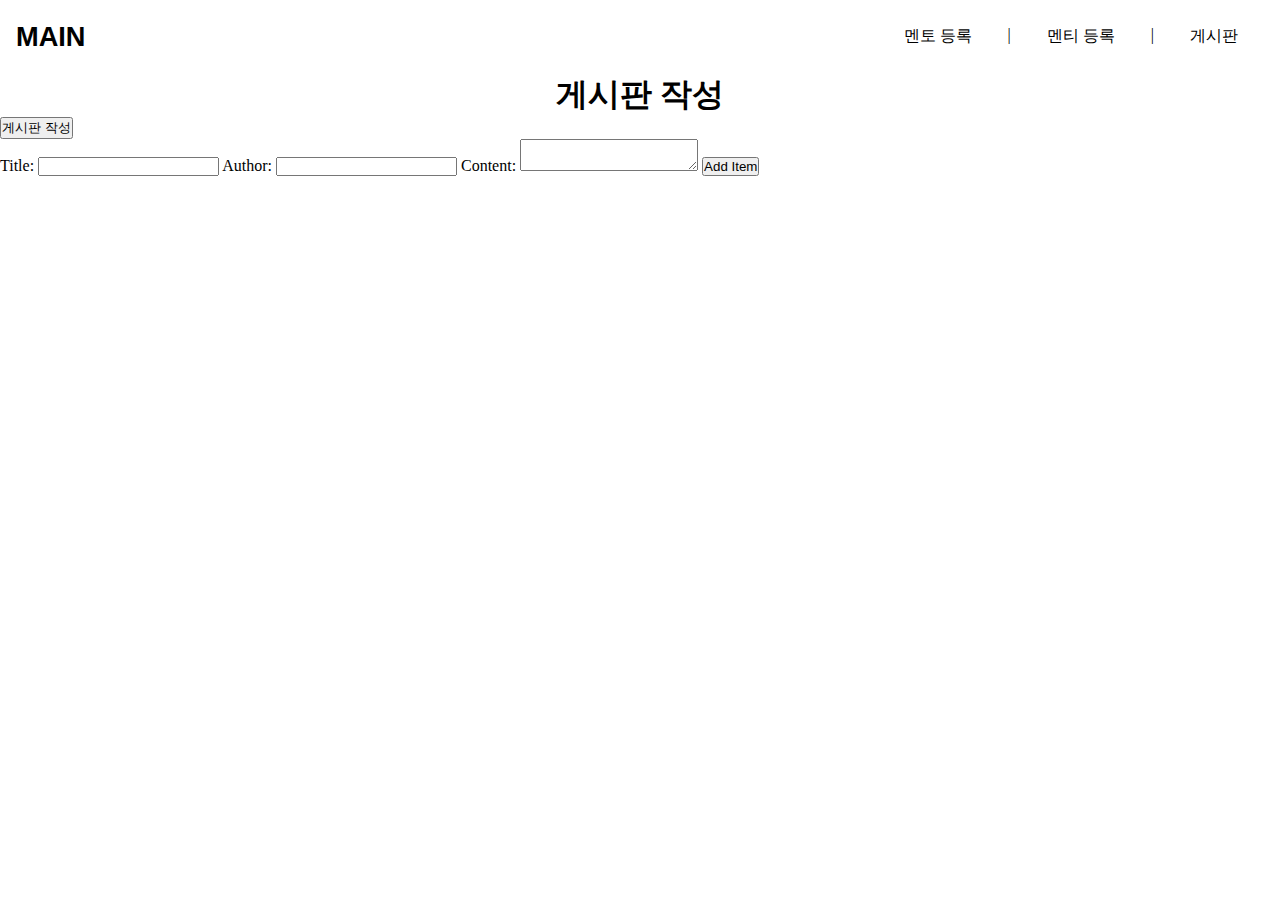
<file: index_5.html>
<!DOCTYPE html>
<html lang="en">
<head>
  <meta charset="UTF-8">
  <meta name="viewport" content="width=device-width, initial-scale=1.0">
  <title>게시판 작성하기</title>
  <link rel="stylesheet" href="https://cdnjs.cloudflare.com/ajax/libs/font-awesome/6.4.0/css/all.min.css"
    integrity="sha512-iecdLmaskl7CVkqkXNQ/ZH/XLlvWZOJyj7Yy7tcenmpD1ypASozpmT/E0iPtmFIB46ZmdtAc9eNBvH0H/ZpiBw=="
    crossorigin="anonymous" referrerpolicy="no-referrer">
  <link rel="stylesheet" href="style.css">
</head>
<body>
  <header>
    <div class="container">
      <h3>
        <button onclick="location.href='index.html'">MAIN</button>
      </h3>
      <nav>
        <ul>
          <li><a href="index_3.html">멘토 등록</a></li>
          <li>|</li>
          <li><a href="index_4.html">멘티 등록</a></li>
          <li>|</li>
          <li><a href="index_1.html">게시판</a></li>
        </ul>
      </nav>
  </header>
  <section class="mentor">
    <h1>게시판 작성</h1>
  </section>
  <section>
    <button onclick="location.href='index_5.html'">게시판 작성</button>
    <form id="itemForm">
      <label for="title">Title:</label>
      <input type="text" id="title" required>
  
      <label for="author">Author:</label>
      <input type="text" id="author" required>
  
      <label for="content">Content:</label>
      <textarea id="content" required></textarea>
  
      <button type="submit">Add Item</button>
    </form>
  </section>
</body>
</html>
</file>
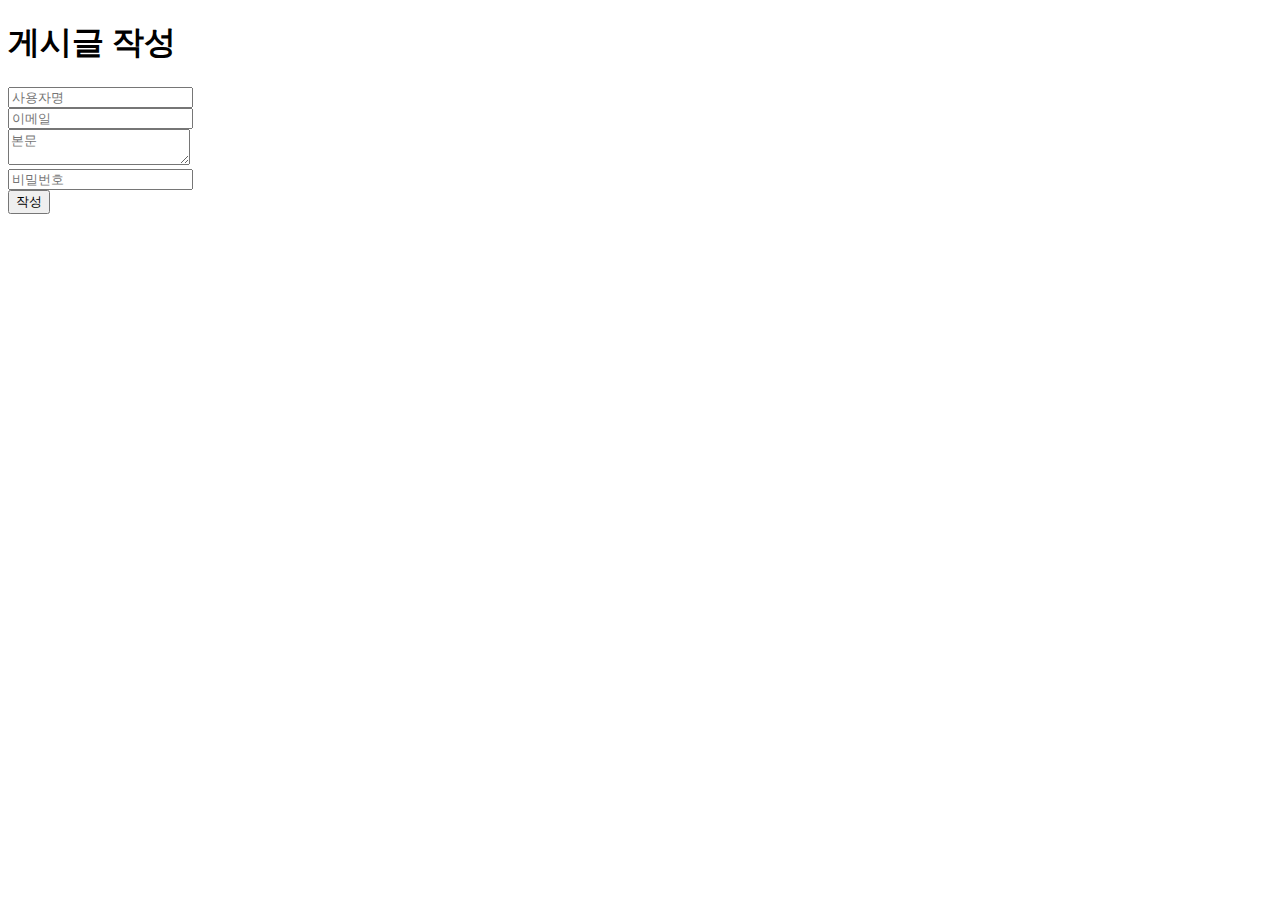
<file: input.html>
<!DOCTYPE html>
<html>
  <head>
    <title>게시글 작성</title>
    <style>
      #message-form {
        margin-bottom: 10px;
      }
    </style>
  </head>
  <body>
    <h1>게시글 작성</h1>

    <form id="message-form">
      <input type="text" id="username-input" placeholder="사용자명" required><br>
      <input type="email" id="email-input" placeholder="이메일" required><br>
      <textarea id="message-input" placeholder="본문" required></textarea><br>
      <input type="password" id="password-input" placeholder="비밀번호" required><br>
      <button type="submit">작성</button>
    </form>

    <script>
      // 게시글 작성 폼 제출 시 처리
      document.getElementById('message-form').addEventListener('submit', function (event) {
        event.preventDefault(); // 폼 제출 동작 중지

        // 입력값 가져오기
        var username = document.getElementById('username-input').value;
        var email = document.getElementById('email-input').value;
        var message = document.getElementById('message-input').value;
        var password = document.getElementById('password-input').value;

        // 게시글 생성
        var newMessage = {
          username: username,
          email: email,
          message: message,
          password: password
        };

        // 로컬 스토리지에 게시글 저장
        var messages = JSON.parse(localStorage.getItem('messages') || '[]');
        messages.push(newMessage);
        localStorage.setItem('messages', JSON.stringify(messages));

        // 페이지 이동
        window.location.href = 'board.html';
      });
    </script>
  </body>
</html>
</file>
<file: style.css>
@import url("https://fonts.googleapis.com/css2?family=Noto+Sans+KR:wght@300&family=Poppins&family=Varela+Round&display=swap");

* {
  margin: 0;
  padding: 0;
  box-sizing: border-box;
}

a,
a:link,
a:visited {
  color: inherit;
  text-decoration: none;
}

li {
  list-style: none;
  margin-right: 1rem;
}

.container {
  width: 1140px;
  margin: 0 auto;
}

.header {
  position: fixed;
  color: white;
  top: 0;
  z-index: 1;
  width: 100%;
  padding: 1rem;
}

.header button {
  color: white;
}

header {
  top: 0;
  z-index: 1;
  width: 100%;
  padding: 1rem;
}

header .container {
  display: flex;
  justify-content: space-between;
  align-items: center;
  width: 100%;
}

header nav ul {
  display: flex;
}

header nav ul li {
  padding: 10px;
}

header button {
  background: transparent;
  border: 0;
  cursor: pointer;
  color: black;
}

header h1 button {
  font-size: 2rem;
  font-weight: bold;
}

header h3 button {
  font-size: 1.7rem;
  font-weight: bold;
}

main {
  width: 100%;
  height: 100vh;
  color: white;
  background: linear-gradient(rgba(0, 0, 0, 0.8), rgba(0, 0, 0, 0.8)), center center;
  background-size: cover;
  display: flex;
  justify-content: center;
  align-items: center;
  text-align: center;
}

main h4 {
  font-size: 2rem;
}

main h2 {
  font-size: 3.5rem;
  margin: 2rem 0;
  letter-spacing: 3px;
  letter-spacing: 3px;
  font-family: "Varela Round", sans-serif;
}

main p {
  max-width: 500px;
  margin: 0 auto;
  font-size: 1.25rem;
  line-height: 0.8;
}

main button.download {
  background-color: transparent;
  border: 3px solid white;
  border-radius: 20px;
  padding: 1rem 2rem;
  margin-top: 3rem;
  color: white;
  font-weight: bold;
  cursor: pointer;
  font-size: 16px;
}

main h2 span::after {
  content: "";
  height: 40px;
  width: 3px;
  background-color: #fff;
  display: inline-block;
  animation: blink 0.7s ease-in-out infinite;
}

@keyframes blink {
  0% {
    opacity: 1;
  }

  100% {
    opacity: 0;
  }
}

.mentor h1 {
  text-align: center;
  font-size: 2rem;
}

.board_button {
  margin-right: 10%;
  float: right;
}

/* 옆에 메뉴창 */
.menu {
  font-size: 2em;
  padding-left: 20px;
}

.contact {
  display: flex;
  justify-content: center;
  align-items: center;
  margin-top: 30px;
}
section.contact .right {
  width: 65%;
  margin: 5 auto;
}
section.contact .right {
  float: left;
  width: 65%;
  margin-left: 5%;
  margin-bottom: 2rem;
  border: 1px solid #ccc;
  padding: 1rem;
}

section.contact .right .form-group {
  margin-bottom: 1.25rem;
}
section.contact .right .form-group label {
  display: block;
  margin-bottom: 0.85rem;
}
section.contact .right .form-group input {
  padding: 0.625rem;
  width: 100%;
  outline: none;
  border: 1px solid #ccc;
  border-radius: 10px;
}
section.contact .right .form-group input:focus {
  border: 1px solid #719ece;
  box-shadow: 0 0 10px #719ece;
}
section.contact .right .form-group textarea {
  height: 300px;
  width: 100%;
  resize: none;
  border: 1px solid #ccc;
  border-radius: 10px;
}
section.contact .right .form-group textarea:focus {
  outline: none;
  border: 1px solid #719ece;
  box-shadow: 0 0 10px #719ece;
}
section.contact .right button {
  width: 100%;
  padding: 1rem;
  background: linear-gradient(rgba(0, 0, 0, 0.6), rgba(0, 0, 0, 0.6)), center center;
  border: none;
  color: white;
}

section .do-me::after {
  content: "";
  display: block;
  clear: both;
}

section .do-me .do-inner {
  background-color: #fff;
  width: 30%;
  padding: 2rem;
  float: left;
  margin-top: 5%;
  margin-right: 5%;
  cursor: pointer;
}

/* 마지막 사각형의 외부 여백 설정 */
section .do-me .do-inner:last-child {
  margin-right: 0;
}

section .do-me .do-inner .icon i {
  font-size: 2.5rem;
  color: #ff6a6a;
}

section .do-me .do-inner .content h3 {
  font-size: 2rem;
  margin: 1rem 0;
}

section .do-me .do-inner .content p {
  font-size: 1.15rem;
}

@media screen and (max-width: 1140px) {
  main .container {
    width: 992px;
  }

  section .container {
    width: 600px;
  }

  section .about-self .left {
    width: 100%;
    margin-bottom: 1.5rem;
  }

  section .about-self .right {
    width: 100%;
    padding: 0;
  }

  section .do-me .do-inner {
    width: 48%;
    margin-bottom: 1.5rem;
    margin-right: 0;
  }

  section .do-me .do-inner:nth-child(2n + 1) {
    margin-right: 4%;
  }

  section .portfolio-me .portfolio-inner {
    width: 48%;
    margin-right: 0;
  }

  section .portfolio-me .portfolio-inner:nth-child(2n + 1) {
    margin-right: 4%;
  }

  section.contact .contact-me .left {
    width: 100%;
  }

  section.contact .contact-me .right {
    width: 100%;
    margin-left: 0;
  }
}

@media screen and (max-width: 992px) {
  html {
    font-size: 14px;
  }

  main .container {
    width: 768px;
  }

  section .portfolio-me .portfolio-inner {
    width: 100%;
  }
}

@media screen and (max-width: 768px) {
  html {
    font-size: 13px;
  }

  main .container {
    width: 576px;
  }

  section .container {
    width: 400px;
  }

  section .do-me .do-inner {
    width: 100%;
    margin-right: 0;
  }
}

@media screen and (max-width: 576px) {
  html {
    font-size: 12px;
  }

  main .container {
    width: 400px;
  }

  section .container {
    width: 369px;
  }
}

@media screen and (max-width: 400px) {
  html {
    font-size: 11px;
  }

  main .container {
    width: 320px;
  }

  section .container {
    width: 320px;
  }

  main h4 {
    font-size: 1.5rem;
  }

  section .title h2 {
    font-size: 3rem;
  }
}

#message-list {
  display: flex;
  flex-wrap: wrap;
  justify-content: space-between;
  width: 1000px;
  display: flex;
  align-items: center;
}

.message-item {
  width: calc(33.33% - 20px);
  margin-bottom: 20px;
  border: 1px solid #ccc;
  padding: 10px;
}
</file>
<file: practice/style.css>
@import url('https://fonts.googleapis.com/css2?family=Noto+Sans+KR:wght@300&family=Poppins&family=Varela+Round&display=swap');


* {
  margin:0;
  padding:0;
  box-sizing:border-box;
}
a, a:link, a:visited {
  color:inherit;
  text-decoration: none;
}
li {
  list-style : none;
}

.container {
  width:1140px;
  margin:0 auto;
}
header {
  position:fixed;
  color:white;
  top:0;
  z-index:1;
  width:100%;
  padding:1rem;
}

header .container {
  display:flex;
  justify-content: space-between;
  align-items:center;
  width:100%;
}

header nav ul {
  display:flex;
}
header nav ul li {
  padding:10px;
}
header button {
  background:transparent;
  border:0;
  cursor:pointer;
  color:white;
}
header h1 button {
  font-size:2rem;
  font-weight: bold;
}
header nav ul li button {
  font-size:1.2rem;
  color:white;
}

header.active {
  background-color: rgba(0, 0, 0);
  animation:fadeIn 0.5s ease-in-out;
}
@keyframes fadeIn {
  0% {
    opacity : 0;
  }
  100% {
    opacity:1;
  }
}

main {
  width:100%;
  height:100vh;
  color:white;
  background:linear-gradient(rgba(0, 0, 0, 0.8), rgba(0, 0, 0, 0.8)), url("img/me.jpg") center center;
  background-size:cover;
  display:flex;
  justify-content:center;
  align-items:center;
  text-align:center;
}

main h4 {
  font-size:2rem;
}
main h2 {
  font-size:3.5rem;
  margin:2rem 0;
  letter-spacing: 3px;
  letter-spacing: 3px;
  font-family: "Varela Round", sans-serif;
}
main p {
  max-width:500px;
  margin:0 auto;
  font-size:1.25rem;
}

main button.download {
  background-color: transparent;
  border:3px solid white;
  border-radius: 20px;
  padding:1rem 2rem;
  margin-top:3rem;
  color:white;
  font-weight:bold;
  cursor:pointer;
}

main button.mouse {
  background-color: transparent;
  border:none;
  color:white;
  font-size:2rem;
  position:absolute;
  bottom:1rem;
  left:50%;
  transform:translateX(-50%);
  animation:upDown 1s ease-in-out infinite;
  cursor:pointer;
}
@keyframes upDown {
  0% {
    bottom:1rem;
  }
  50% {
    bottom:1.5rem;
  }
  100% {
    bottom:1rem;
  }
}

main h2 span::after {
  content:"";
  height:40px;
  width:3px;
  background-color:#fff;
  display:inline-block;
  animation:blink .7s ease-in-out infinite;
}
@keyframes blink {
  0% {
    opacity:1;
  }
  100% {
    opacity:0;
  }
}

section {
  font-family:"Poppins", sans-serif;
  padding:5rem 0;
}
section:nth-child(2n) {
  background-color: #f8f8f8;
}
section .title {
  margin-bottom: 3rem;
}
section .title h4 {
  font-size:1.35rem;
  color:red;
  position:relative;
}
section .title h2 {
  font-size:3.5rem;
}
section .title p {
  font-size:1.15rem;
}

/* float 속성 해제 */
section .about-self::after {
  content:"";
  clear:both;
  display:block;
}
/* 본문 너비 절반 지정 & 왼쪽 배치 */
section .about-self .left {
  width:50%;
  float:left;
}
/* 이미지 크기가 부모 영역을 넘지 않도록 부모 영역의 최대 크기로 지정 */
section .about-self .left img {
  max-width:100%;
}
/* 본문 너비 절반 지정 & 오른쪽 배치 */
section .about-self .right {
  width:50%;
  float:left;
  padding:0 2rem;
}
/* 본문 오른쪽 h3 태그의 글자 크기와 여백 지정 */
section .about-self .right h3 {
  font-size:2.25rem;
  margin-bottom:1rem;
}
/* 본문 오른쪽 h3 태그의 strong 태그 색상 강조 */
section .about-self .right h3 strong {
  color:red;
}
section .about-self .right p {
  font-size:1.15rem;
  margin:1rem 0;
}
section .about-self .right .social a {
  font-size:2.5rem;
  margin-right:0.2rem;
}

section .do-me::after {
  content:"";
  display:block;
  clear:both;
}
section .do-me .do-inner {
  background-color: #fff;
  width:30%;
  padding:2rem;
  float:left;
  margin-right:5%;
  cursor:pointer;
}
/* 마지막 사각형의 외부 여백 설정 */
section .do-me .do-inner:last-child {
  margin-right:0;
}
section .do-me .do-inner .icon i {
  font-size:2.5rem;
  color:#ff6a6a;
}
section .do-me .do-inner .content h3 {
  font-size:2rem;
  margin:1rem 0;
}
section .do-me .do-inner .content p {
  font-size:1.15rem;
}
section .do-me .do-inner:hover {
  background-color: lightcoral;
  color:white;
}
section .do-me .do-inner:hover i {
  color:white;
}

.bg {
  background:url("img/background.jpg") center center;
  background-size:cover;
  background-attachment: fixed;
  height:650px;
}

section.portfolio::after {
  content:"";
  display:block;
  clear:both;
}
section.portfolio .portfolio-inner {
  width:30%;
  margin-right:5%;
  padding:1rem 1rem 1.5rem 1rem;
  float:left;
  background-color: #f8f8f8;
  border:1px solid #ccc;
  margin-bottom:3rem;
}
section.portfolio .portfolio-inner:nth-child(3n) {
  margin-right:0;
}
section.portfolio .portfolio-inner img {
  width:100%;
  display:block;
}
section.portfolio .portfolio-inner strong {
  color:#ff6a6a;
  margin:0.5rem 0;
  display:block;
}
section.portfolio .portfolio-inner h3 {
  font-size:1.75rem;
}

section.contact .contact-me::after {
  content:"";
  display:block;
  clear:both;
}
section.contact .contact-me .left {
  width:30%;
  float:left;
}
section.contact .contact-me .right {
  width:65%;
  margin-left:5%;
}
section.contact .contact-me .left .card {
  border:1px solid #ccc;
  padding:1rem;
  display:flex;
  align-items:center;
  margin-bottom:1.25rem;
}
section.contact .contact-me .left .card .icon i {
  font-size:2rem;
  margin-right:15px;
}
section.contact .contact-me .right {
  float:left;
  width:65%;
  margin-left:5%;
  margin-bottom:2rem;
  border:1px solid #ccc;
  padding:1rem;
}

section.contact .contact-me .right .form-group {
  margin-bottom:1.25rem;
}
section.contact .contact-me .right .form-group label {
  display:block;
  margin-bottom:0.85rem;
}
section.contact .contact-me .right .form-group input {
  padding:0.625rem;
  width:100%;
  outline:none;
  border:1px solid #ccc;
  border-radius:10px;
}
section.contact .contact-me .right .form-group input:focus {
  border:1px solid #719ECE;
  box-shadow: 0 0 10px #719ECE;
}
section.contact .contact-me .right .form-group textarea {
  height:300px;
  width:100%;
  resize:none;
  border:1px solid #ccc;
  border-radius:10px;
}
section.contact .contact-me .right .form-group textarea:focus {
  outline:none;
  border:1px solid #719ECE;
  box-shadow: 0 0 10px #719ECE;
}
section.contact .contact-me .right button {
  width:100%;
  padding:1rem;
  background-color: #f78b00;
  border:none;
  color:white;
}

@media screen and (max-width:1140px) {
  main .container {
    width:992px;
  }
  section .container {
    width:600px
  }
  section .about-self .left {
    width:100%;
    margin-bottom:1.5rem;
  }
  section .about-self .right {
    width:100%;
    padding:0;
  }

  section .do-me .do-inner {
    width:48%;
    margin-bottom:1.5rem;
    margin-right:0;
  }
  section .do-me .do-inner:nth-child(2n+1) {
    margin-right:4%
  }

  section .portfolio-me .portfolio-inner {
    width:48%;
    margin-right:0;
  }
  section .portfolio-me .portfolio-inner:nth-child(2n+1) {
    margin-right:4%;
  }

  section.contact .contact-me .left {
    width:100%;
  }
  section.contact .contact-me .right {
    width:100%;
    margin-left:0;
  }
}
@media screen and (max-width:992px) {
    html {
        font-size: 14px;
    }

    main .container {
      width:768px;
    }
    section .portfolio-me .portfolio-inner {
      width:100%;
    }
  
}
@media screen and (max-width:768px) {
    html {
        font-size: 13px;
    }

    main .container {
      width:576px;
    }
    section .container {
      width:400px;
    }
    section .do-me .do-inner {
      width:100%;
      margin-right:0;
    }
}
@media screen and (max-width:576px) {
    html {
        font-size: 12px;
    }

    main .container {
      width:400px;
    }
    section .container {
      width:369px;
    }
}
@media screen and (max-width:400px) {
    html {
        font-size: 11px;
    }

    main .container {
      width:320px;
    }
    section .container {
      width:320px;
    }
    main h4 {
      font-size:1.5rem;
    }
    section .title h2 {
      font-size:3rem;
    }
}
</file>
<file: table/style_table.css>
/* Add your desired styles here */

table {
  width: 100%;
  border-collapse: collapse;
  margin-bottom: 20px;
}

table th,
table td {
  padding: 10px;
  border: 1px solid #ccc;
}

table th {
  background-color: #f5f5f5;
}

table td {
  border-right: 1px solid #ccc;
  border-bottom: 1px solid #ccc;
}

table td:last-child {
  border-right: none;
}
</file>
<file: style_table.css>
/* Add your desired styles here */

#itemForm {
  margin-top : 3%;
}
table {
  width: 100%;
  border-collapse: collapse;
  margin-bottom: 20px;
}

table th,
table td {
  padding: 10px;
  border: 1px solid #ccc;
}

table th {
  background-color: #f5f5f5;
}

table td {
  border-right: 1px solid #ccc;
  border-bottom: 1px solid #ccc;
}

table td:last-child {
  border-right: none;
}
</file>
